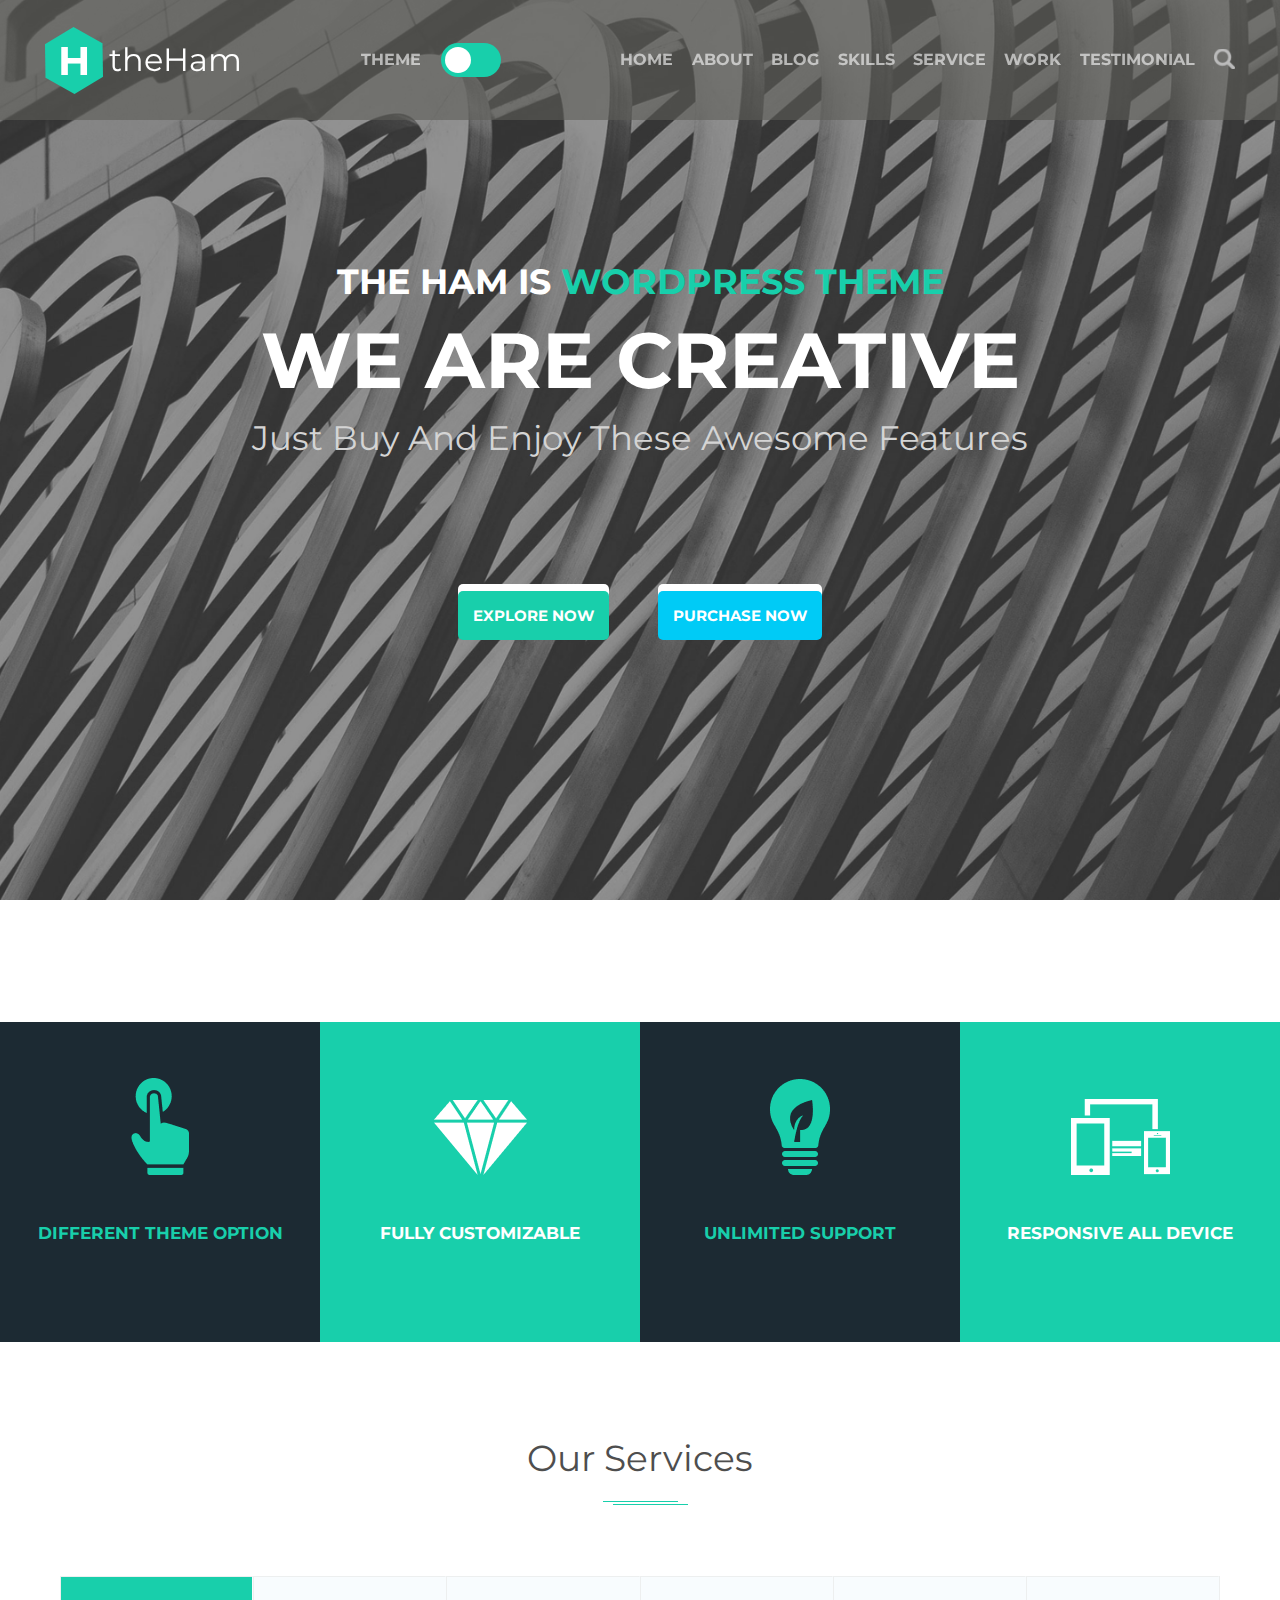
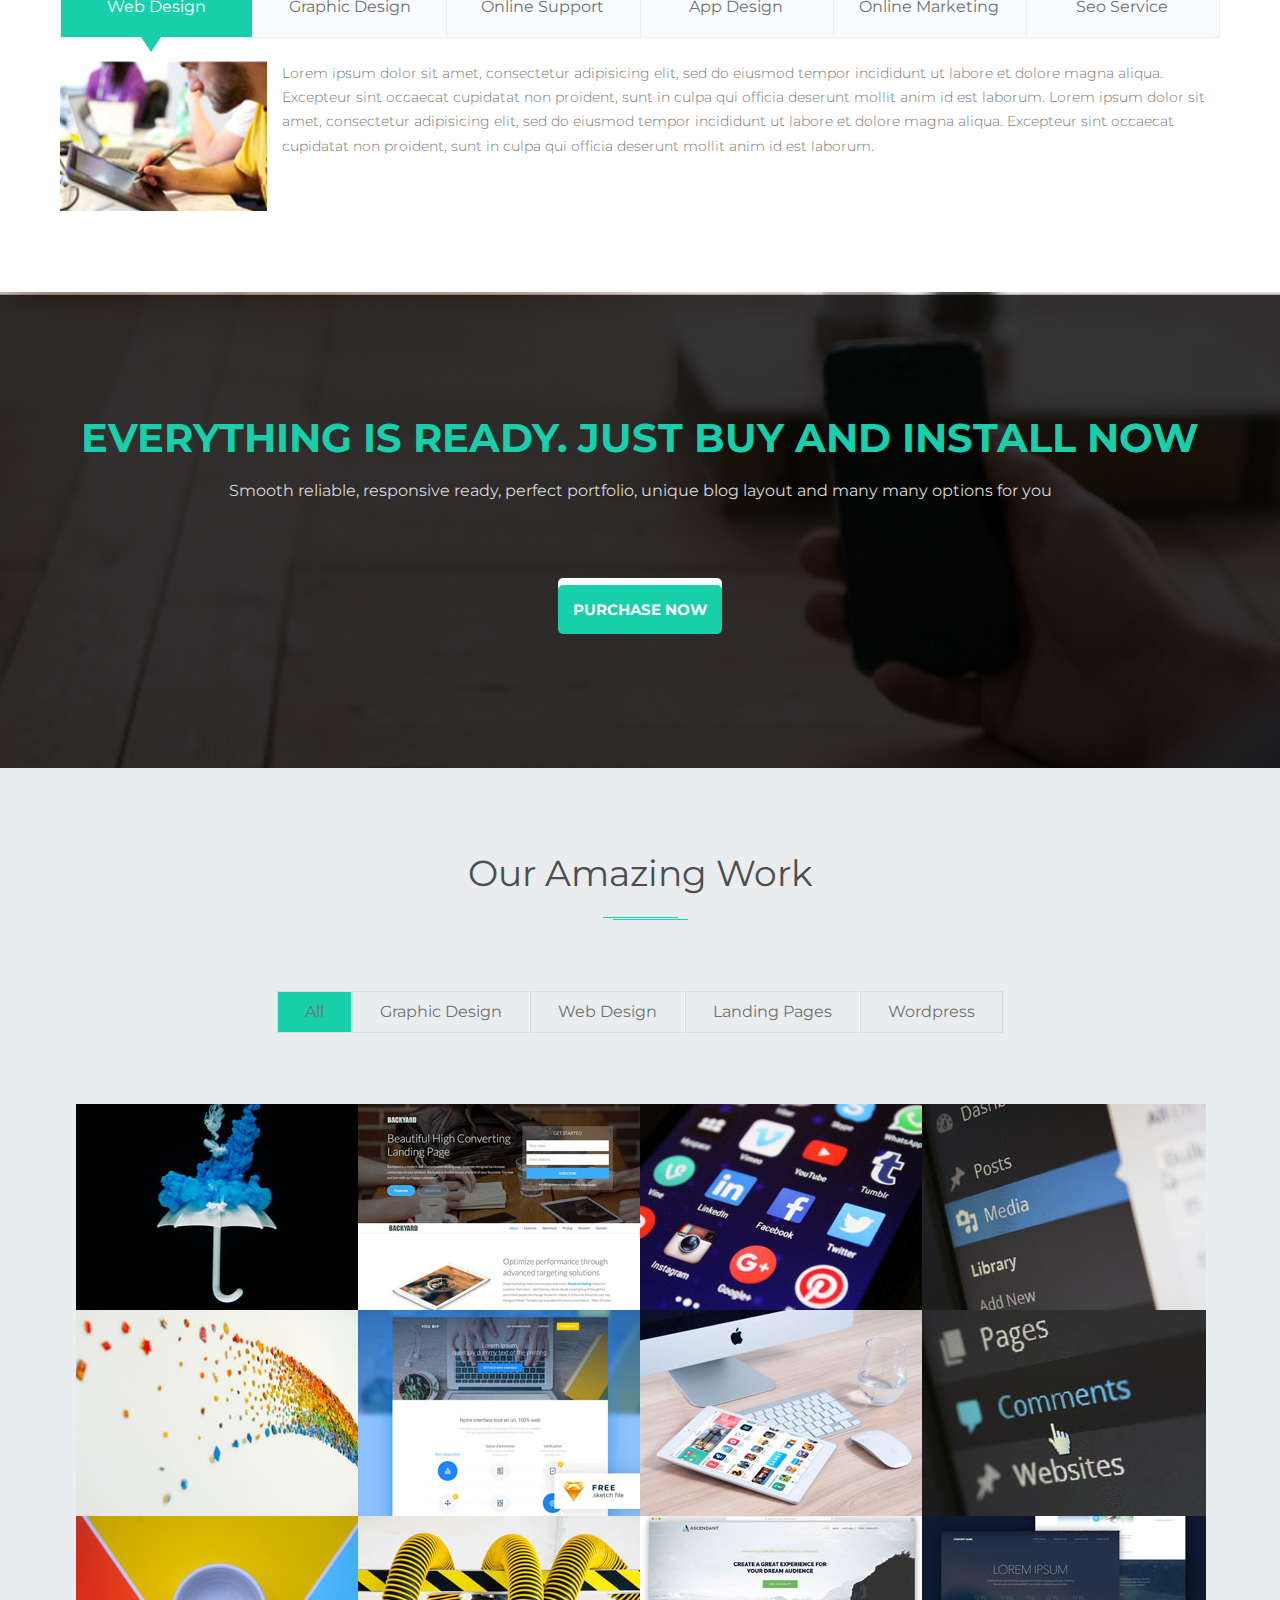
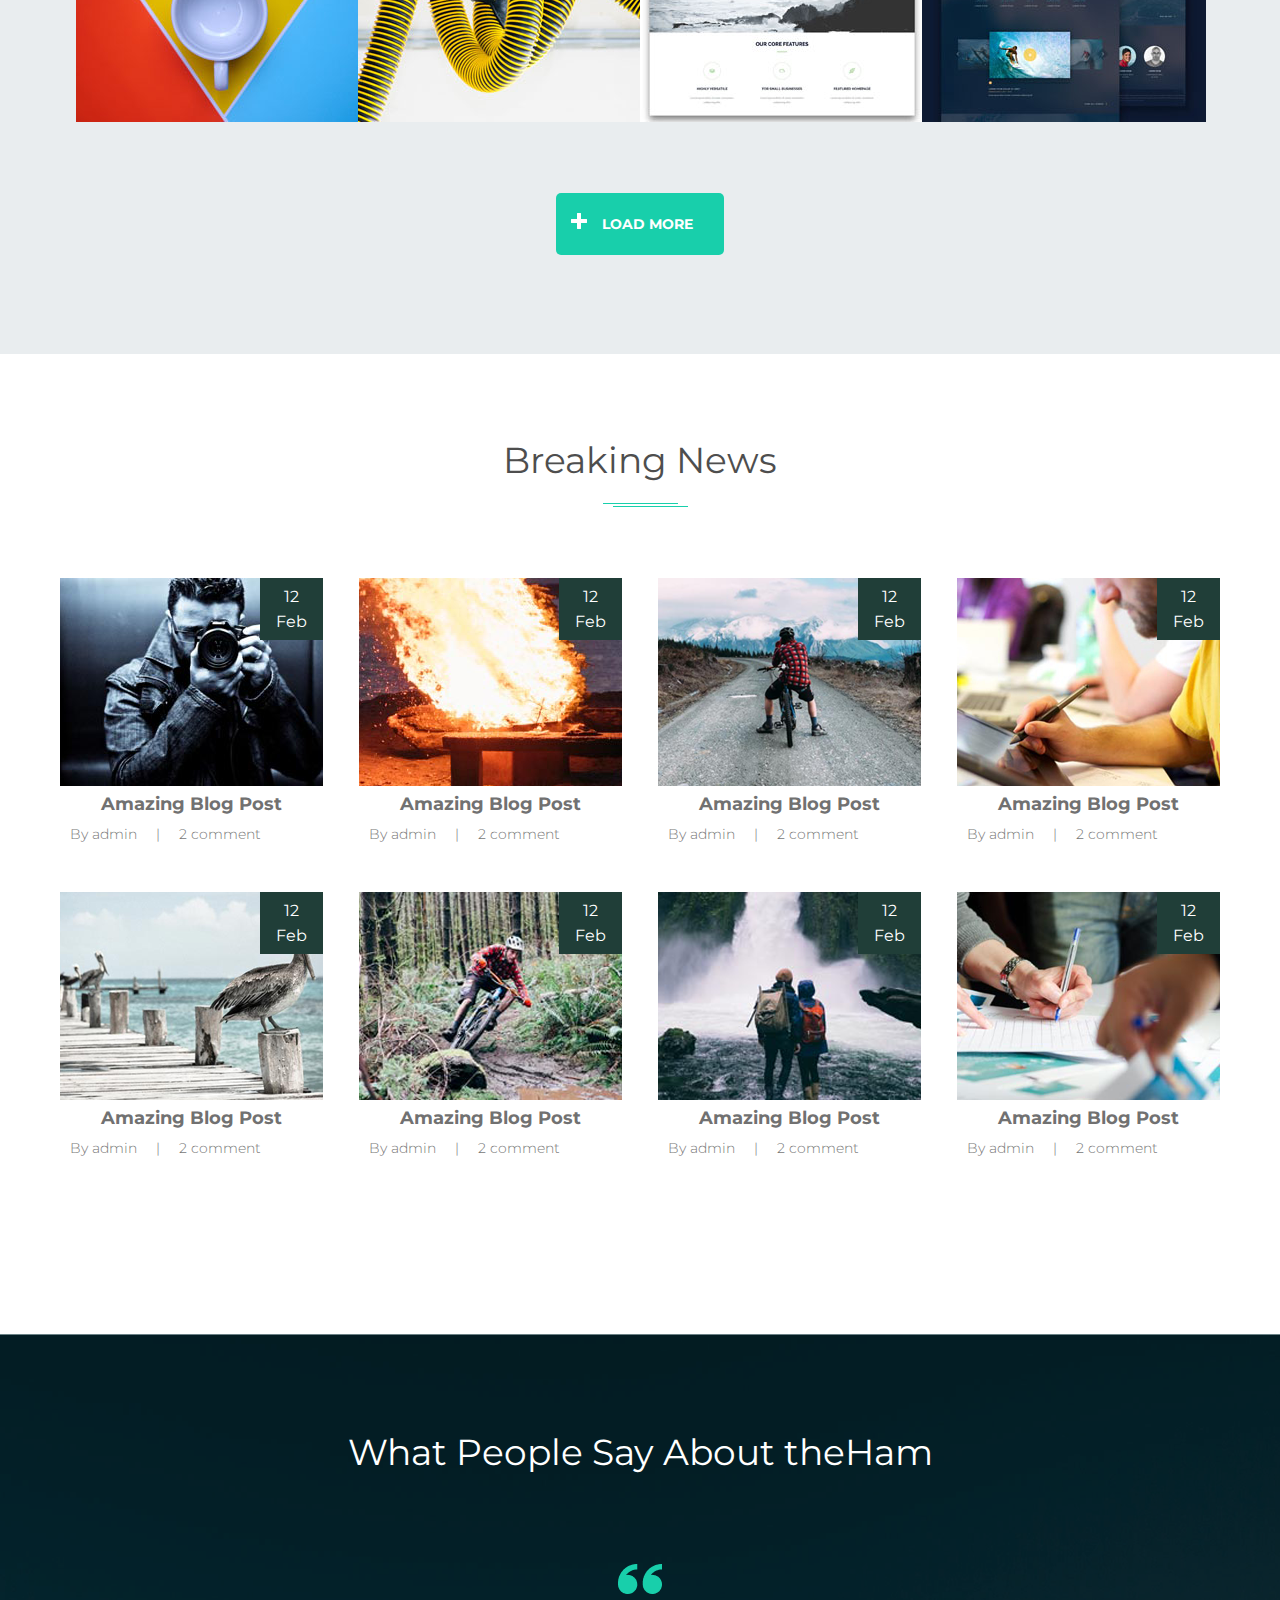
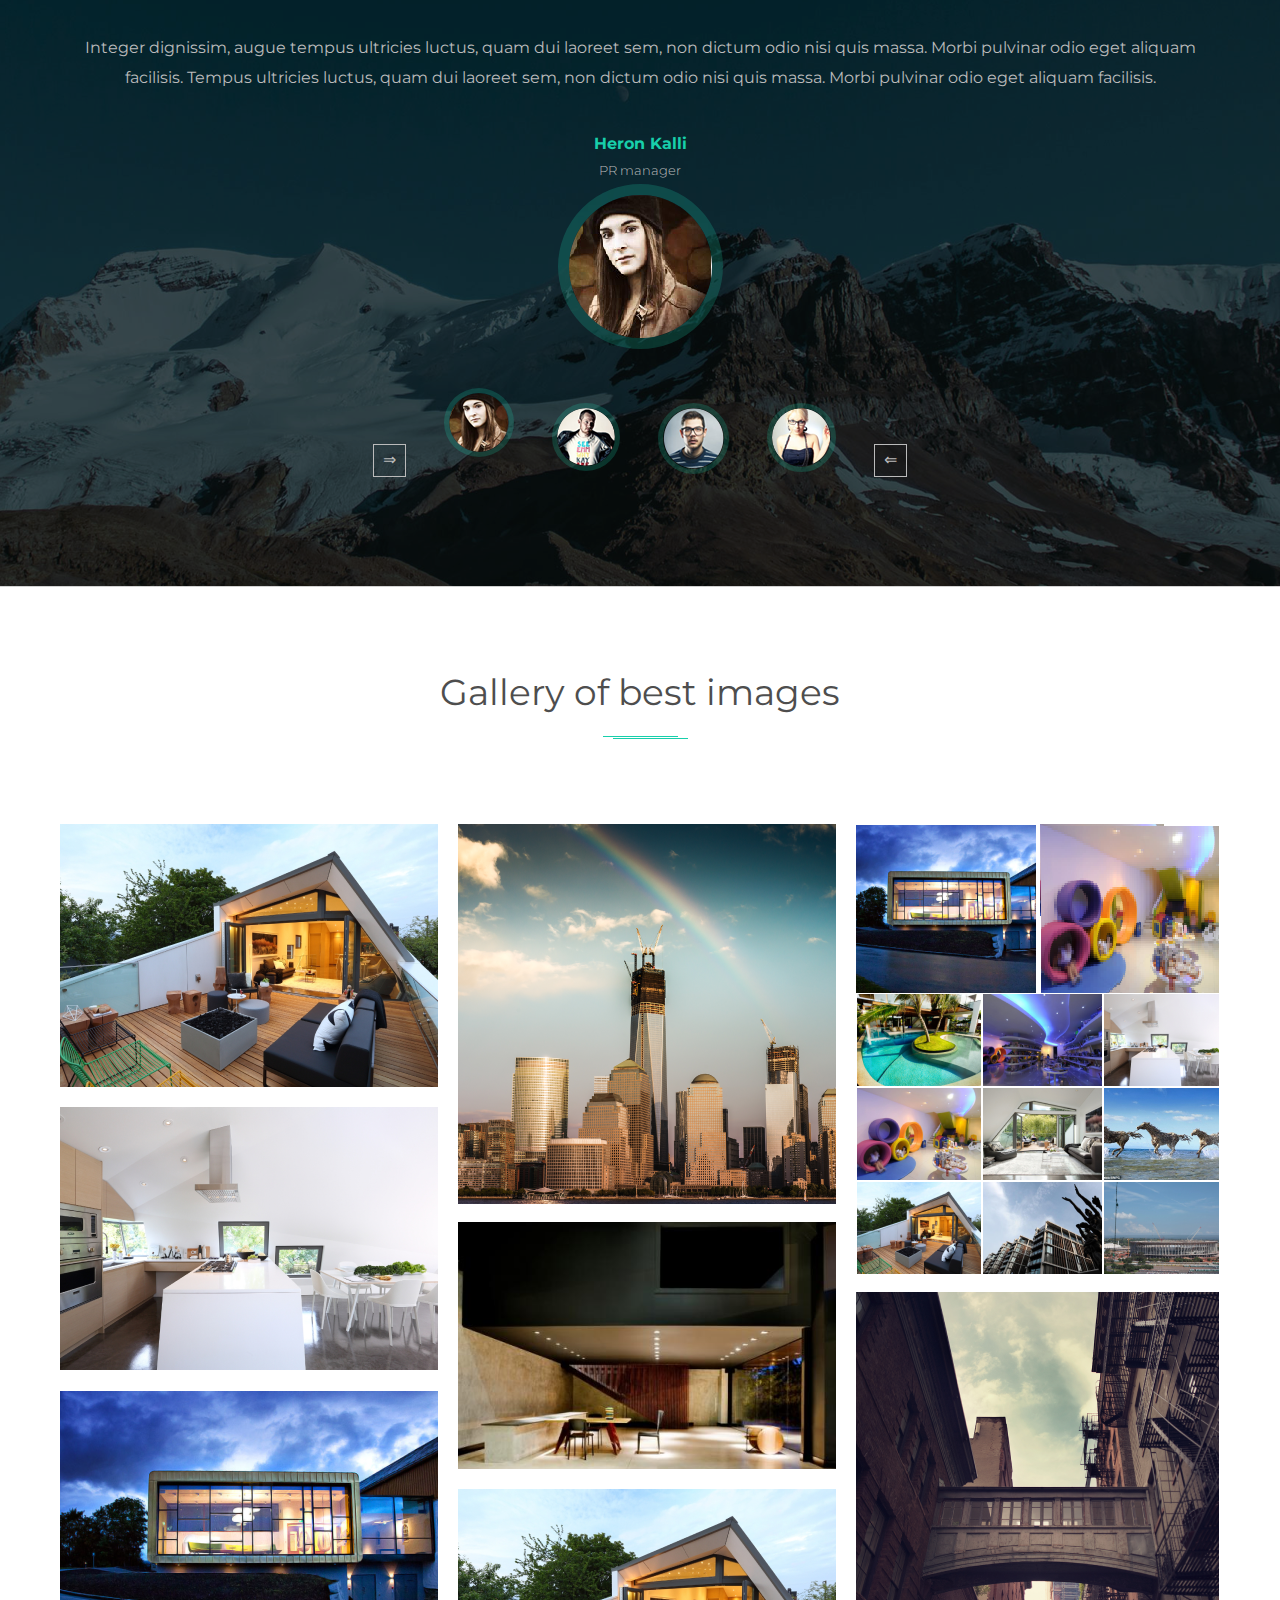
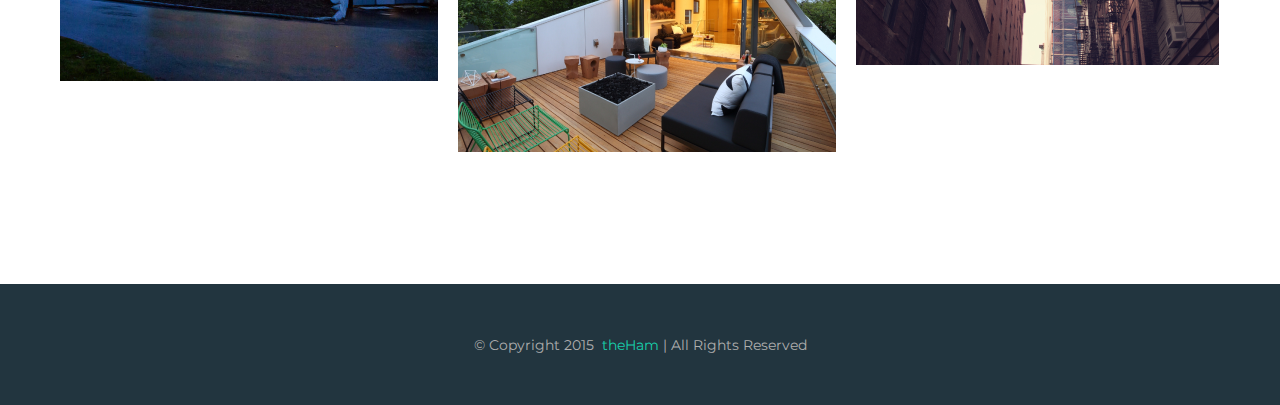
<file: index.html>
<!DOCTYPE html>
<html lang="en">
  <head>
    <meta charset="UTF-8" />
    <meta http-equiv="X-UA-Compatible" content="IE=edge" />
    <meta name="viewport" content="width=device-width, initial-scale=1.0" />
    <link rel="preconnect" href="https://fonts.googleapis.com" />
    <link rel="preconnect" href="https://fonts.gstatic.com" crossorigin />
    <link
      href="https://fonts.googleapis.com/css2?family=Montserrat:wght@300;400;700&display=swap"
      rel="stylesheet"/>
    <link rel="stylesheet" href="./css/reset.css" />
    <!-- <link rel="stylesheet" href="./css/style.css"> -->
    <link rel="stylesheet"  title="theme" href="./css/style-light.css"/>
    <title>step project</title>
  </head>
  <body>
    <div class="wraper">
      <header class="header">
        <nav class="navbar">
          <div class="navbar__main-logo">
            <img src="./image/theHam.svg" alt="theHam" />
            <a href="#" class="navbar__main-logo__element">H</a>
            <a href="#" class="navbar__main-logo__text-content">the<span>Ham</span></a>
          </div>
          <div class="switch-wrapp">
              <p class="name-theme">Theme</p>
              <label class ="switch">
              <input type="checkbox" id="input" data-input="1">
              <span class="slider"></span>
            </div>
          </label>
          <div class="navbar__points">
            <ul class="navbar__list">
              <li><a class="navbar__list__link" href="#">home</a></li>
              <li><a class="navbar__list__link" href="#">About</a></li>
              <li><a class="navbar__list__link" href="#">Blog</a></li>
              <li><a class="navbar__list__link" href="#">Skills</a></li>
              <li><a class="navbar__list__link" href="#">Service</a></li>
              <li><a class="navbar__list__link" href="#">Work</a></li>
              <li><a class="navbar__list__link"  href="#">Testimonial</a></li>
              <li>
                <svg
                  width="22"
                  height="20"
                  viewBox="0 0 22 20"
                  fill="0"
                  xmlns="http://www.w3.org/2000/svg"
                  xmlns:xlink="http://www.w3.org/1999/xlink"
                >
                  <rect
                    x="0.909058"
                    width="21.0909"
                    height="20"
                    fill="url(#pattern0)"
                  />
                  <defs>
                    <pattern
                      id="pattern0"
                      patternContentUnits="objectBoundingBox"
                      width="1"
                      height="1"
                    >
                      <use
                        xlink:href="#image0_2143_402"
                        transform="translate(0 -0.0272727) scale(0.0454545 0.0479339)"
                      />
                    </pattern>
                    <image
                      id="image0_2143_402"
                      width="22"
                      height="22"
                      xlink:href="[data-uri]"
                    />
                  </defs>
                </svg>
              </li>
            </ul>
            <div class="navbar__points__menu-burger">
                    <input id="menu__toggle" type="checkbox" />
                    <label class="menu__btn__lable" for="menu__toggle">
                          <span></span>
                    </label>
            <ul class="burger__menu">
              <li><a class="burger__menu__link" href="#">Home</a></li>
              <li><a class="burger__menu__link" href="#">About</a></li>
              <li><a class="burger__menu__link" href="#">Blog</a></li>
              <li><a class="burger__menu__link" href="#">Skills</a></li>
              <li><a class="burger__menu__link" href="#">Service</a></li>
              <li><a class="burger__menu__link" href="#">Work</a></li>
              <li><a class="burger__menu__link"  href="#">Testimonial</a></li>
            </ul>
          </div>
        </nav>
        <div class="header__description">
          <p class="header__description__text">The Ham is <span class="header__description__text-color" >Wordpress theme</span></p>
          <h1 class="header__description__title" >we are creative</h1>
          <p class="header__description__slogan">Just Buy And Enjoy These Awesome Features</p>
          <div class="header__description__btn">
            <div class="btn-action">
              <a class="btn-action__link green" href="#">EXPLORE NOW</a>
            </div>
            <div class="btn-action">
              <a  class="btn-action__link blue" href="#">PURCHASE NOW</a>
            </div>
          </div>
        </div>
      </header>
  <main>
    <div class="main__topic-blocks">
          <div class="main__topic-blocks__wrapper">
            <img class="main__topic-blocks__wrappe__img"  src="./image/icon/Theme .png"alt="Different theme option" />
            <p class="main__topic-blocks__wrapper__description">Different theme option</p>
          </div>
          <div class="main__topic-blocks__wrapper">
            <img class="main__topic-blocks__img" src="./image/icon/customizable.png" alt="fully customizable" />
            <p class="main__topic-blocks__wrapper__description">fully customizable</p>
          </div>
          <div class="main__topic-blocks__wrapper">
            <img class="main__topic-blocks__img" src="./image/icon/unlimited.png" alt="unlimited support" />
            <p class="main__topic-blocks__wrapper__description">unlimited support</p>
          </div>
          <div class="main__topic-blocks__wrapper">
            <img class="tmain__opic-blocks__img"  src="./image/icon/alldivece.png" alt="responsive all device" />
            <p class="main__topic-blocks__wrapper__description">responsive all device</p>
          </div>
    </div>
    <section class="main__our-services">
          <h3 class="title-style">Our Services</h3>
          <div class="main__our-services__container">
            <ul class="main__our-services__list">
              <li class="main__our-services__list__link click-on-btn--color" data-name="web">
                Web Design
              </li>
              <li class="main__our-services__list__link" data-name="graphic">
                Graphic Design
              </li>
              <li class="main__our-services__list__link" data-name="support">
                Online Support
              </li>
              <li class="main__our-services__list__link" data-name="app-design">
                App Design
              </li>
              <li class="main__our-services__list__link" data-name="marketing">
                Online Marketing
              </li>
              <li class="main__our-services__list__link" data-name="service">
                Seo Service
              </li>
            </ul>
          </div>
          <div class="main__our-services__information">
            <div class="main__our-services__information__description click-on-btn" show-info="web">
              <img class="main__our-services__information__description__img"/ src="./image/Our services/WebDesign.png" alt="Web Design" />
              <p class="main__our-services__information__description__text" >
              Lorem ipsum dolor sit amet, consectetur adipisicing elit, sed do
              eiusmod tempor incididunt ut labore et dolore magna aliqua.
              Excepteur sint occaecat cupidatat non proident, sunt in culpa qui
              officia deserunt mollit anim id est laborum. Lorem ipsum dolor sit
              amet, consectetur adipisicing elit, sed do eiusmod tempor
              incididunt ut labore et dolore magna aliqua. Excepteur sint
              occaecat cupidatat non proident, sunt in culpa qui officia
              deserunt mollit anim id est laborum. 
            </p>
            </div>
            <div class="main__our-services__information__description" show-info ="graphic">
            <img class="main__our-services__information__description__img" src="./image/Our services/graphic-design.jpg" alt="Graphic Design" />
            <p class="main__our-services__information__description__text" >
              Lorem ipsum dolor sit amet consectetur adipisicing elit. Corporis explicabo quis dignissimos. Libero asperiores voluptatem esse ipsam illum quas commodi est, excepturi ducimus. Est eaque nemo dignissimos sed nesciunt deleniti molestias, quidem excepturi officia illum quos commodi iusto obcaecati voluptate corporis. Velit quibusdam illum aperiam, architecto hic molestiae, impedit aspernatur perferendis iusto unde est, vel cum. Aut asperiores vel unde laudantium! Incidunt vitae animi quisquam suscipit cum doloribus! Vel explicabo provident atque ipsam veniam, dignissimos voluptatibus facere perferendis quo sint repellat consequatur voluptates, natus, non accusantium a praesentium nam ipsa quisquam alias nulla dicta! Nihil accusantium architecto possimus voluptate adipisci.
            </p>
            </div>
          <div class="main__our-services__information__description" show-info ="support">
            <img class="main__our-services__information__description__img" src="./image/Our services/support.png" alt="Support" />
            <p class="main__our-services__information__description__text">
              Lorem ipsum dolor sit amet consectetur adipisicing elit. Nobis quae quod sequi voluptatibus quam voluptatum sunt itaque praesentium, inventore ipsa a omnis saepe nisi tenetur sit. Consequatur culpa incidunt dolorem modi nobis tempore adipisci dolorum eum ipsa aperiam perferendis nam nisi et vel saepe, asperiores consectetur sunt quos architecto voluptatibus sint fuga blanditiis, pariatur odio! Tempore aperiam accusamus, facere, corporis sapiente aliquid repudiandae non labore iure est, possimus omnis? Voluptate quas sint enim. Qui pariatur dolore aspernatur eum earum delectus illo ab veniam. Non doloribus ipsam sapiente ratione numquam, officia dolor magnam in saepe dolorem doloremque voluptatibus sint distinctio, iure fugit nam incidunt suscipit alias quisquam eaque. Omnis, nesciunt. 
            </p>
          </div>
          <div class="main__our-services__information__description" show-info ="app-design">
            <img class="main__our-services__information__description__img" src="./image/Our services/app-design.jpg" alt="App Design" />
            <p class="main__our-services__information__description__text">
              Lorem ipsum dolor sit, amet consectetur adipisicing elit. Quo vel, tempora dignissimos sequi dolores voluptatibus in ex dicta ab assumenda autem harum voluptate aut reprehenderit vitae, sint maiores suscipit, reiciendis quae tempore! Aspernatur vel amet pariatur corrupti quos a, sapiente neque, ea, earum aut quo? Voluptatem maiores est veritatis aut in ut aliquid amet eum quos repellendus? Unde, laboriosam. Deleniti voluptates officia sed atque repudiandae totam eaque quae praesentium aliquam inventore saepe, obcaecati distinctio cum et, aliquid sequi incidunt molestias tempora natus non ullam! Eius illum maiores, facere nesciunt voluptatum illo sapiente laudantium provident optio accusamus sint aperiam tempore distinctio!
            </p>
          </div>
          <div class="main__our-services__information__description" show-info ="marketing">
            <img class="main__our-services__information__description__img" src="./image/Our services/marketing.jpg" alt="Marketing" />
            <p class="main__our-services__information__description__text">
              Lorem ipsum dolor sit amet consectetur adipisicing elit. Ex nostrum delectus est soluta cumque ratione qui repellat! Perferendis accusamus deleniti unde, impedit autem sint totam tenetur beatae temporibus optio amet vitae quia rerum laborum facilis ullam deserunt nemo, ipsum numquam! Perferendis natus quod totam assumenda aliquam. Quasi libero, delectus facere reprehenderit hic harum illo, nobis, officia corrupti aliquam neque ea obcaecati error rem tenetur debitis quas. Asperiores autem, fugit corporis esse, eveniet exercitationem maxime dicta veniam non placeat ratione perferendis aut pariatur excepturi quisquam accusamus!
            </p>
          </div>
          <div class="main__our-services__information__description" show-info ="service">
            <img class="main__our-services__information__description__img" src="./image/Our services/service.jpg" alt="Service" />
            <p class="main__our-services__information__description__text">
               Possimus ipsa aperiam quam iste, illum aliquam alias maxime sapiente officia, dignissimos facere accusantium culpa nesciunt consequatur at autem! Laborum est distinctio adipisci qui dolore quibusdam molestiae dolor perferendis, sit laudantium voluptatibus doloremque voluptas voluptate earum fuga saepe alias expedita voluptatem officia sint quae rem commodi corrupti! Eaque, quo, ullam molestias quae architecto, magni dolorem id a sed iure ipsum maxime provident! Minima perspiciatis harum recusandae porro officiis deleniti expedita accusantium rerum saepe, praesentium odio exercitationem dolorum nihil incidunt id error suscipit doloribus consequatur quos corrupti provident dicta nulla! Unde dolore ullam dolores ratione repellendus corrupti perferendis, autem at, praesentium, molestiae sed harum placeat magni officiis eaque vitae impedit aspernatur voluptates nam! 
            </p>
          </div>
        </div>
    </section>
    <section class="main__just-buy">
          <h3 class="main__just-buy__title">Everything is ready. just buy and install now</h3>
          <p class="main__just-buy__descriptions">
            Smooth reliable, responsive ready, perfect portfolio, unique blog
            layout and many many options for you
          </p>
          <div class="btn-action">
            <a class="btn-action__link green" href="#">PURCHASE NOW</a>
          </div>
    </section>
    <section class="main__our-work">
          <h3 class="title-style">Our Amazing Work</h3>
          <div class="main__our-work__btn">
            <ul class="main__our-work__btn__list">
              <li class="main__our-work__btn__list__link btn-photo-color" data-item ="all">All</li>
              <li class="main__our-work__btn__list__link" data-item ="graphic-design">Graphic Design</li>
              <li class="main__our-work__btn__list__link" data-item ="web-design">Web Design</li>
              <li class="main__our-work__btn__list__link" data-item ="landing-page">Landing Pages</li>
              <li class="main__our-work__btn__list__link" data-item ="wordpress">Wordpress</li>
            </ul>
          </div>
    <ul class="main__our-work__posters-block" >
    </ul>
  <div class="load-more__btn load-img" all-photo="all" >
    <a class="load-more__btn__link" href="#">Load More</a>
  </div>
    </section>
    <article class="main__breaking-news">
          <h3 class="title-style">Breaking News</h3>
          <div class="main__breaking-news__container">
            <div class="main__breaking-news__container__post">
              <a  href="#"><img
                class="main__breaking-news__container__post__img"
                src="./image/Breaking news/man-with-camera.png"
                alt="Man with camera"
              /></a>
              <div class="main__breaking-news__container__post__description">
                <p class="main__breaking-news__container__post__description__data">12<br />Feb</p>
              </div>
              <h4 class="main__breaking-news__container__post__description__title">Amazing Blog Post</h4>
              <div class="main__breaking-news__container__post__description__comments">
                <span>By admin</span>
                <span>|</span>
                <span> 2 comment</span>
              </div>
            </div>
            <div class="main__breaking-news__container__post">
              <a href="#"><img
                class="main__breaking-news__container__post__img"
                src="./image/Breaking news/fire.png" alt="Fire" /></a>
              <div class="main__breaking-news__container__post__description">
                <p class="main__breaking-news__container__post__description__data">12<br />Feb</p>
              </div>
              <h4 class="main__breaking-news__container__post__description__title">Amazing Blog Post</h4>
              <div class="main__breaking-news__container__post__description__comments">
                <span>By admin</span>
                <span>|</span>
                <span> 2 comment</span>
              </div>
            </div>
            <div class="main__breaking-news__container__post">
              <a  href="#"><img
                class="main__breaking-news__container__post__img"
                src="./image/Breaking news/man-with-bicycle.png"
                alt="Man with bicycle"
              /></a>
              <div class="main__breaking-news__container__post__description">
                <p class="main__breaking-news__container__post__description__data">12<br />Feb</p>
              </div>
              <h4 class="main__breaking-news__container__post__description__title">Amazing Blog Post</h4>
              <div class="main__breaking-news__container__post__description__comments">
                <span>By admin</span>
                <span>|</span>
                <span> 2 comment</span>
              </div>
            </div>
            <div class="main__breaking-news__container__post">
              <a href="#"><img 
                class="main__breaking-news__container__post__img"
                src="./image/Breaking news/paint.png" alt="Paint" /></a>
              <div class="main__breaking-news__container__post__description">
                <p class="main__breaking-news__container__post__description__data">12<br />Feb</p>
              </div>
              <h4 class="main__breaking-news__container__post__description__title">Amazing Blog Post</h4>
              <div class="main__breaking-news__container__post__description__comments">
                <span>By admin</span>
                <span>|</span>
                <span> 2 comment</span>
              </div>
            </div>
            <div class="main__breaking-news__container__post">
              <a href="#"><img 
                class="main__breaking-news__container__post__img"
                src="./image/Breaking news/bird.png" alt="Bird" /></a>
              <div class="main__breaking-news__container__post__description">
                <p class="main__breaking-news__container__post__description__data">12<br />Feb</p>
              </div>
              <h4 class="main__breaking-news__container__post__description__title">Amazing Blog Post</h4>
              <div class="main__breaking-news__container__post__description__comments">
                <span>By admin</span>
                <span>|</span>
                <span> 2 comment</span>
              </div>
            </div>
            <div class="main__breaking-news__container__post">
              <a href="#"><img
                class="main__breaking-news__container__post__img"
                src="./image/Breaking news/extreme-bike.png"
                alt="Extreme bike"
              /></a>
              <div class="main__breaking-news__container__post__description">
                <p class="main__breaking-news__container__post__description__data">12<br />Feb</p>
              </div>
              <h4 class="main__breaking-news__container__post__description__title">Amazing Blog Post</h4>
              <div class="main__breaking-news__container__post__description__comments">
                <span>By admin</span>
                <span>|</span>
                <span> 2 comment</span>
              </div>
            </div>
            <div class="main__breaking-news__container__post">
              <a href="#"><img
                class="main__breaking-news__container__post__img"
                src="./image/Breaking news/people-and-waterfall.png"
                alt="People and waterfall"
              /></a>
              <div class="main__breaking-news__container__post__description">
                <p class="main__breaking-news__container__post__description__data">12<br/>Feb</p>
              </div>
              <h4 class="main__breaking-news__container__post__description__title">Amazing Blog Post</h4>
              <div class="main__breaking-news__container__post__description__comments">
                <span>By admin</span>
                <span>|</span>
                <span> 2 comment</span>
              </div>
            </div>
            <div class="main__breaking-news__container__post">
              <a href="#"><img 
                class="main__breaking-news__container__post__img"
                src="./image/Breaking news/business.png" alt="Business" /></a>
              <div class="main__breaking-news__container__post__description">
                <p class="main__breaking-news__container__post__description__data">12<br/>Feb</p>
              </div>
              <h4 class="main__breaking-news__container__post__description__title">Amazing Blog Post</h4>
              <div class="main__breaking-news__container__post__description__comments">
                <span>By admin</span>
                <span>|</span>
                <span> 2 comment</span>
              </div>
            </div>
          </div>
    </article>
    <section class="main__say-about-us">
          <h3 class="main__say-about-us__title">What People Say About theHam</h3>
          <img class="main__say-about-us__img" src="./image/Coma-about-us.png" alt="Coma" />
          <p class="main__say-about-us__description">
            Integer dignissim, augue tempus ultricies luctus, quam dui laoreet
            sem, non dictum odio nisi quis massa. Morbi pulvinar odio eget
            aliquam facilisis. Tempus ultricies luctus, quam dui laoreet sem,
            non dictum odio nisi quis massa. Morbi pulvinar odio eget aliquam
            facilisis.
          </p>
        <div class="main__say-about-us__info-workers">
          <div class="workers heron block-workers" data-index="0">
            <h5 class="main__say-about-us__info-workers__title" >Heron Kalli</h5>
            <span class="main__say-about-us__info-workers__description" >PR manager</span>
            <div >
              <img class="main__say-about-us__info-workers__photo-icons" src="./image/employees/HeronKalli-big.png" alt="Heron Kalli" />
            </div>
          </div>

          <div class="workers ben" data-index="1">
            <h5 class="main__say-about-us__info-workers__title" >Ben Stall</h5>
            <span class="main__say-about-us__info-workers__description" >Project manager</span>
            <div >
              <img class="main__say-about-us__info-workers__photo-icons" src="./image/employees/BenStall-big.png" alt="Ben Stall" />
            </div>
          </div>

          <div class="workers hasan"  data-index="2">
            <h5 class="main__say-about-us__info-workers__title" >Hasan Al</h5>
            <span class="main__say-about-us__info-workers__description" >UX Designer</span>
            <div >
              <img class="main__say-about-us__info-workers__photo-icons" src="./image/employees/Hasan-Ali.png" alt="Hasan Ali" />
            </div>
          </div>

          <div class="workers rebeca"  data-index="3">
            <h5 class="main__say-about-us__info-workers__title" >Rebeca Derth</h5>
            <span class="main__say-about-us__info-workers__description" >Office manager</span>
            <div >
              <img class="main__say-about-us__info-workers__photo-icons" src="./image/employees/RebecaDerth-big.png" alt="Rebeca Derth" />
            </div>
          </div>
        </div>
          <div class="main__say-about-us__slider-links">
            <div class="main__say-about-us__slider-links__left-arrow">&#8658</div>
            <div class="main__say-about-us__slider-links__links-employees">
              <div class="main__say-about-us__slider-links__links-employees__link block">
                <img  class="main__say-about-us__slider-links__links-employees__link__icon"src="./image/employees/HeronKalli.png" alt="Heron Kalli" />
             </div>
              <div class="main__say-about-us__slider-links__links-employees__link">
                <img class="main__say-about-us__slider-links__links-employees__link__icon" src="./image/employees/BenStall.png" alt="Ben Stall" />
              </div>
              <div class="main__say-about-us__slider-links__links-employees__link">
                <img  class="main__say-about-us__slider-links__links-employees__link__icon"src="./image/employees/Hasan.png" alt="Hasan Ali" />
              </div>
              <div class="main__say-about-us__slider-links__links-employees__link">
                <img class="main__say-about-us__slider-links__links-employees__link__icon" src="./image/employees/RebecaDerth.png" alt="Rebeca Derth" />
              </div>
            </div>
          <div class="main__say-about-us__slider-links__right-arrow">&#8656</div>
        </div>
  
    </section>
    <section class="main__best-image">
          <h3 class="title-style">Gallery of best images</h3>
          <div class="main__best-image_gallery-images">
            <div class="main__best-image_gallery-images__terrace">
                <img class="main__best-image__element" src="./image/Galary of images/terrace.png" alt="Terrace">
            </div>
            <div class="main__best-image_gallery-images__dubai">
                <img  class="main__best-image__element" src="./image/Galary of images/Dubai.png" alt="Dubai">
            </div>
            <div class="main__best-image_gallery-images__kalash">
                <div class="main__best-image_gallery-images__top-kalash">
                    <img class="main__best-image__element-duo" src="./image/Galary of images/small-house.png" alt="House">
                    <img class="main__best-image__element-duo"src="./image/Galary of images/Kids-room.png" alt="Kids room">
                </div>
                <div class="main__best-image_gallery-images__bottom-kalash">
                    <img class="main__best-image_gallery-images__bottom-kalash__icon" src="./image/Galary of images/Pools-small.png" alt="Pools">
                    <img class="main__best-image_gallery-images__bottom-kalash__icon" src="./image/Galary of images/Kids-Store-small.png" alt="Kids Store">
                    <img class="main__best-image_gallery-images__bottom-kalash__icon" src="./image/Galary of images/small-kitchen.png" alt="Kitchen">
                    <img class="main__best-image_gallery-images__bottom-kalash__icon" src="./image/Galary of images/Kids-small.png" alt="Kids">
                    <img class="main__best-image_gallery-images__bottom-kalash__icon" src="./image/Galary of images/small-room.png" alt="Room">
                    <img class="main__best-image_gallery-images__bottom-kalash__icon" src="./image/Galary of images/horses-small.png" alt="Horses">
                    <img class="main__best-image_gallery-images__bottom-kalash__icon" src="./image/Galary of images/small-terrace.png" alt="Terrace">
                    <img class="main__best-image_gallery-images__bottom-kalash__icon" src="./image/Galary of images/small-bilding.png" alt="Bilding">
                    <img class="main__best-image_gallery-images__bottom-kalash__icon" src="./image/Galary of images/staduims-small.png" alt="Staduims">
                </div>
            </div>
            <div class="main__best-image_gallery-images__kitchen">
                <img class="main__best-image__element"src="./image/Galary of images/Kitchen.png" alt="Kitchen">
            </div>
            <div class="main__best-image_gallery-images__room">
                <img class="main__best-image__element"src="./image/Galary of images/Room.png" alt="Room">
            </div>
            <div class="main__best-image_gallery-images__bridge ">
                <img class="main__best-image__element grid1000"src="./image/Galary of images/Bridge.png" alt="Bridge">
            </div>
            <div class="main__best-image_gallery-images__house">
                <img class="main__best-image__element"src="./image/Galary of images/House.png" alt="House">
            </div>
            <div class="main__best-image_gallery-images__terraces">
                <img class="main__best-image__element"src="./image/Galary of images/terrace.png" alt="Terrace">
            </div>
          </div>
         

    </section>
  </main>
      <footer class="footer">
        <p class="footer__decription">© Copyright 2015 &#160
          <span class="footer__decription__decorate">theHam</span>&#160| All Rights Reserved</p>
      </footer>
    </div>
    <script src="./script/script.js" defer></script>
  </body>
</html>
</file>
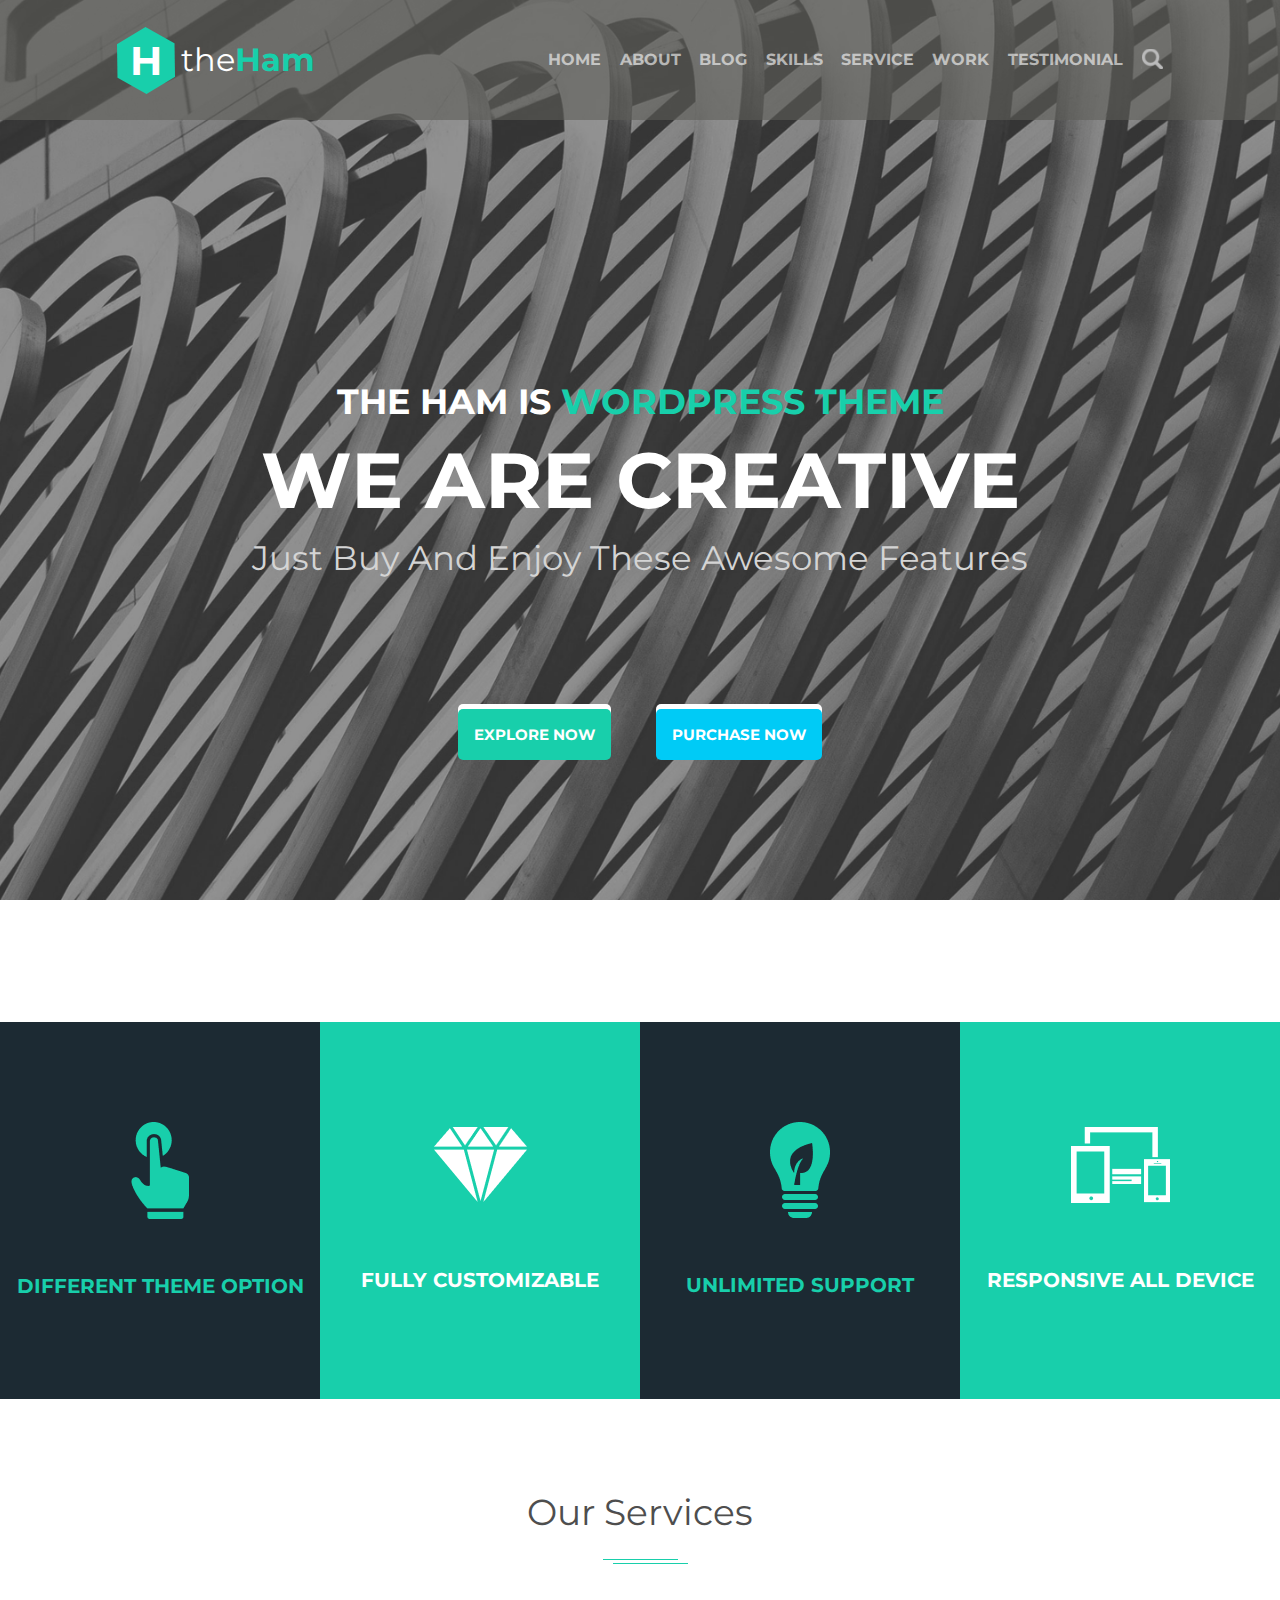
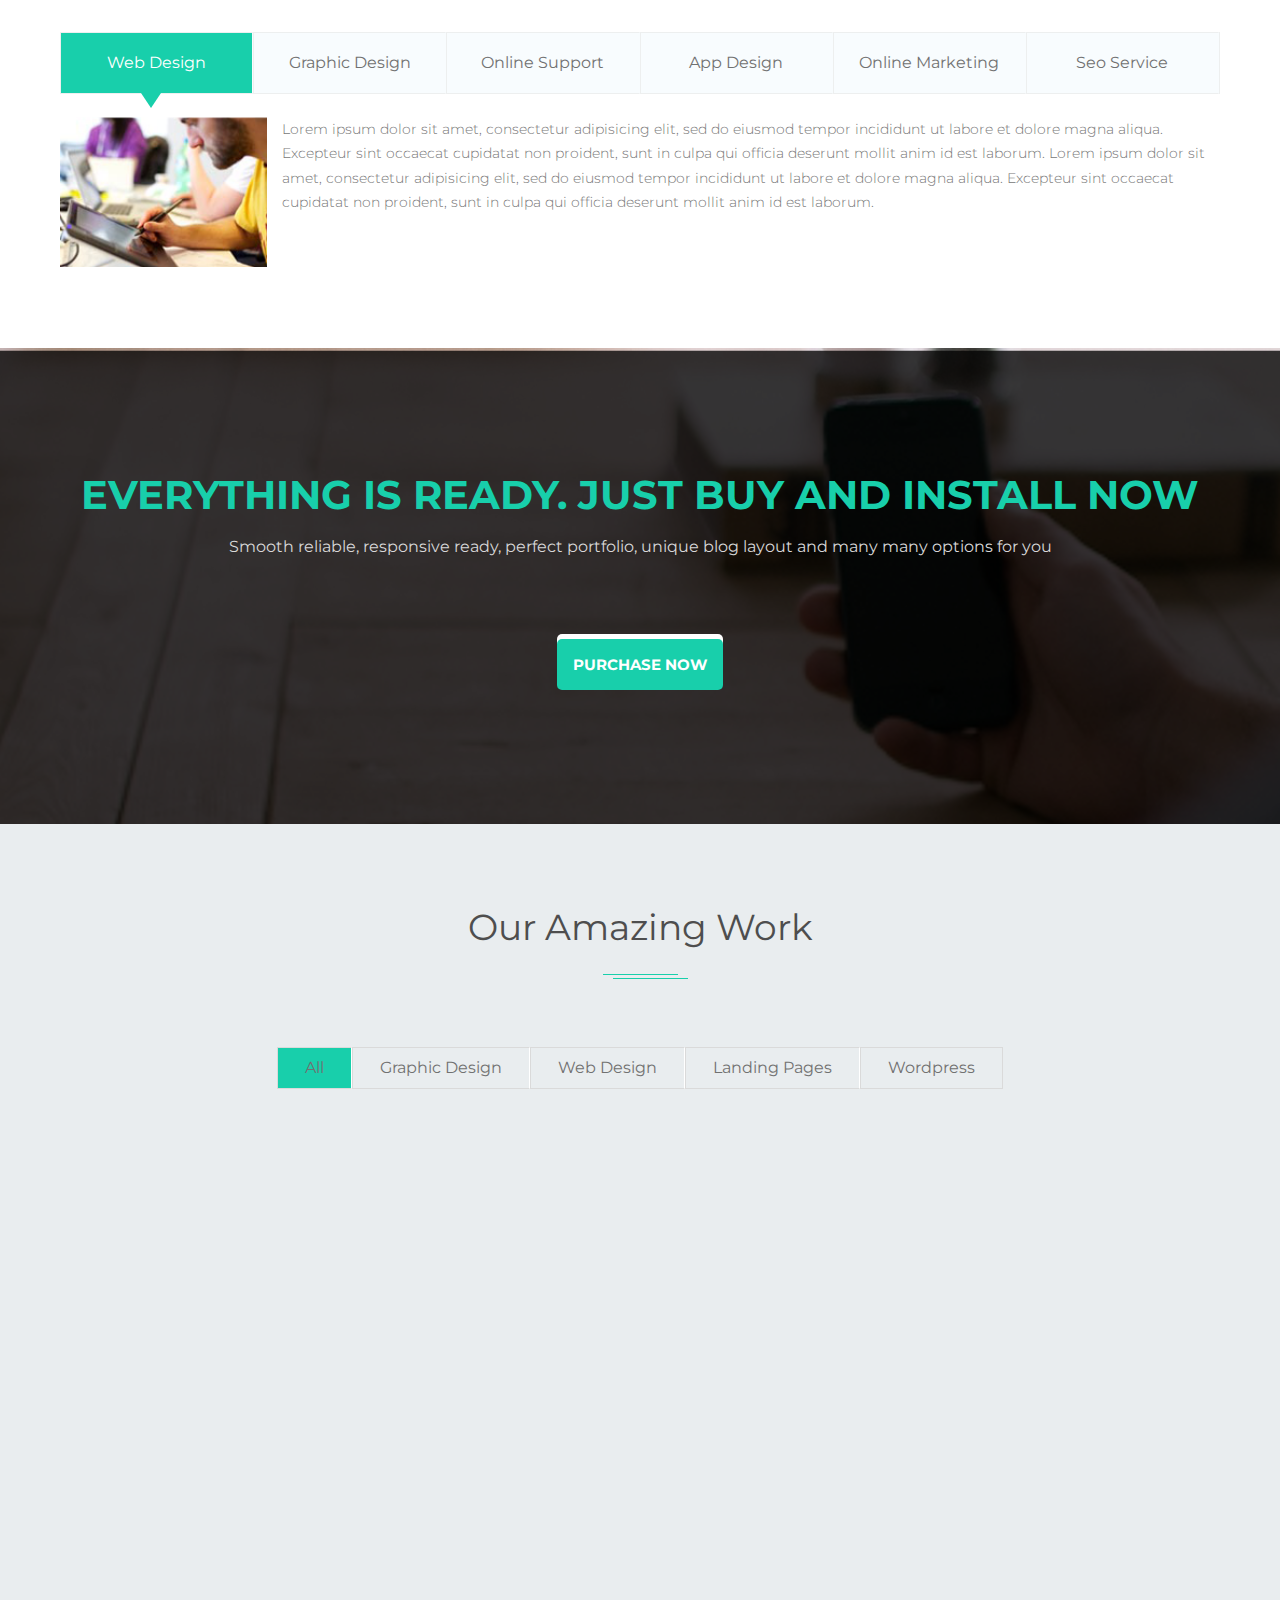
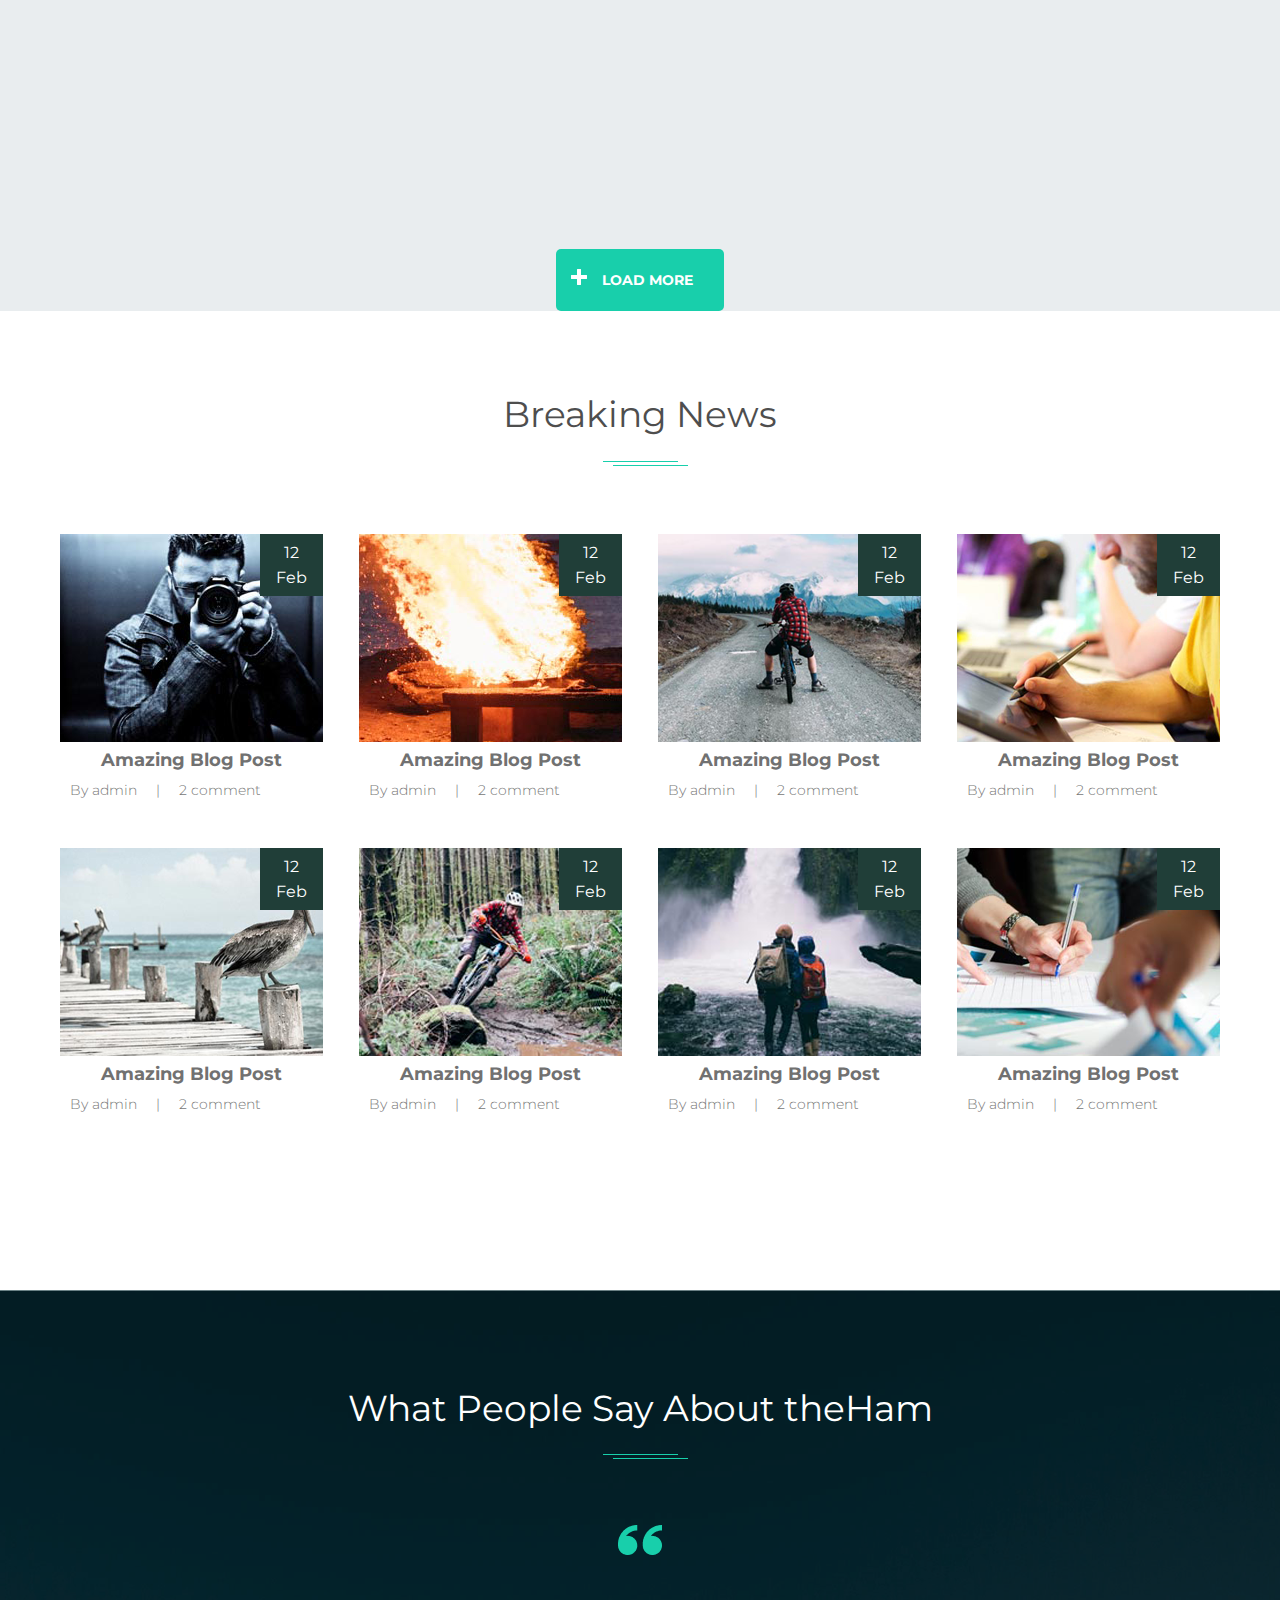
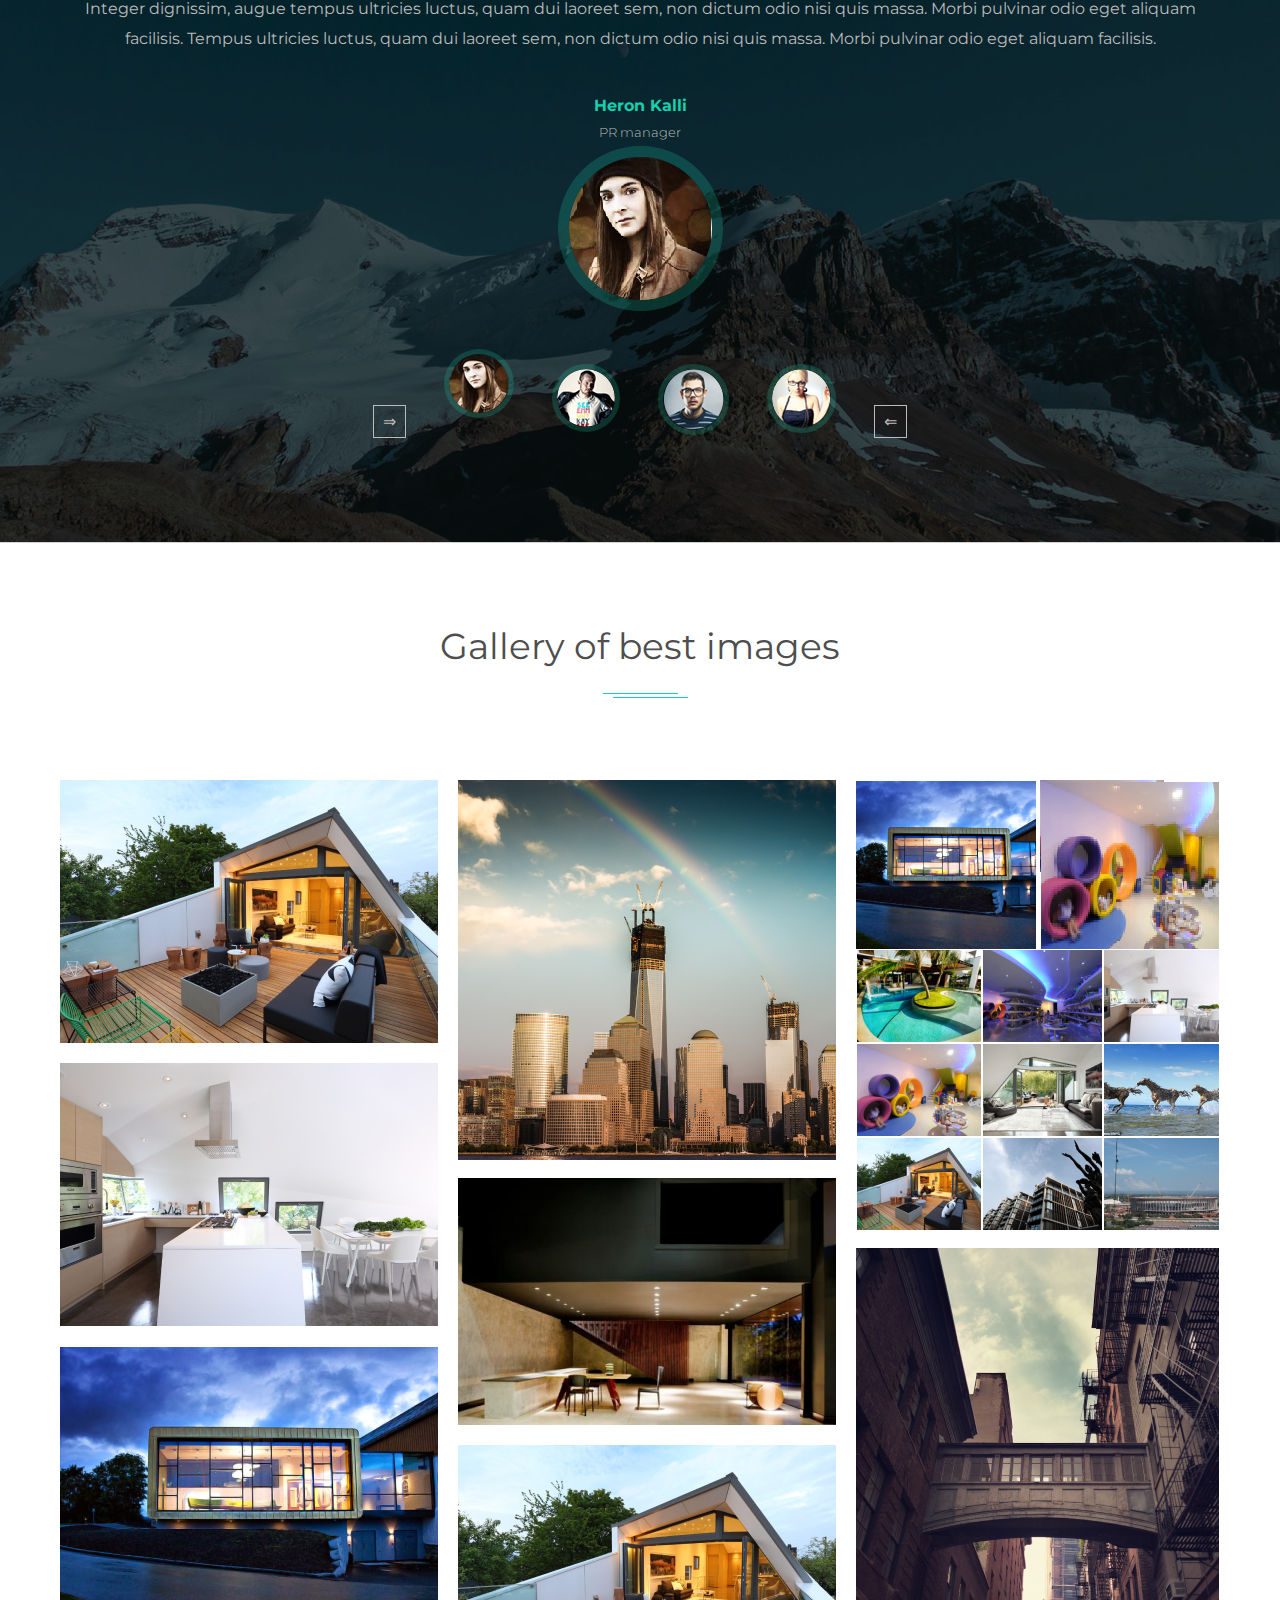
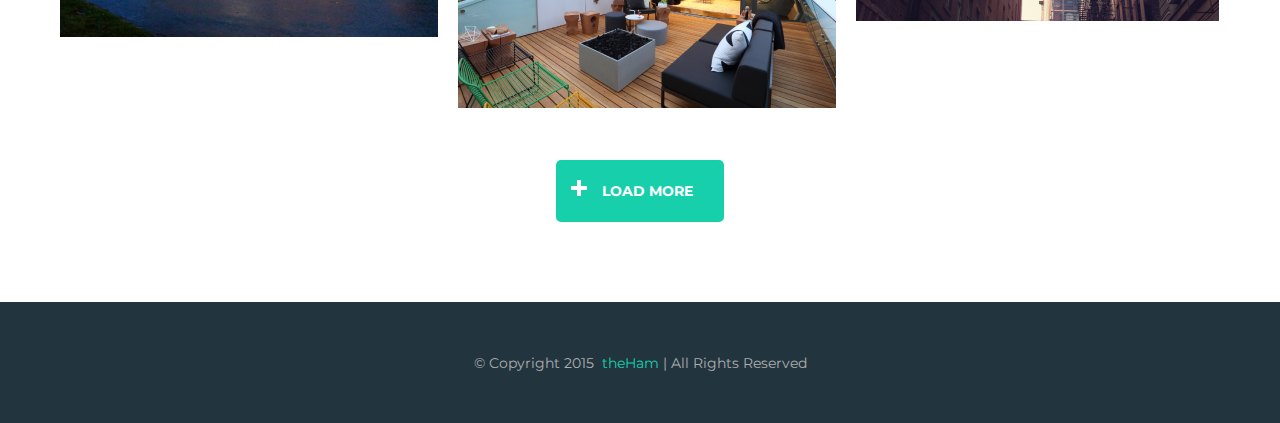
<file: Desktop/Обучение/step project 1/index.html>
<!DOCTYPE html>
<html lang="en">
  <head>
    <meta charset="UTF-8" />
    <meta http-equiv="X-UA-Compatible" content="IE=edge" />
    <meta name="viewport" content="width=device-width, initial-scale=1.0" />
    <link rel="preconnect" href="https://fonts.googleapis.com" />
    <link rel="preconnect" href="https://fonts.gstatic.com" crossorigin />
    <link
      href="https://fonts.googleapis.com/css2?family=Montserrat:wght@300;400;700&display=swap"
      rel="stylesheet"
    />
    <link rel="stylesheet" href="./css/reset.css" />
    <link rel="stylesheet" href="./css/style.css" />
    <title>step project</title>
  </head>
  <body>
    <div class="wraper">
      <header>
        <nav class="nav-header">
          <div class="main-logo">
            <img src="/image/theHam.svg" alt="theHam" />
            <p class="element-log">H</p>
            <p class="name-logo">the<span>Ham</span></p>
          </div>
          <div class="nav-bar">
            <ul>
              <li><a href="#">home</a></li>
              <li><a href="#">About</a></li>
              <li><a href="#">Blog</a></li>
              <li><a href="#">Skills</a></li>
              <li><a href="#">Service</a></li>
              <li><a href="#">Work</a></li>
              <li><a href="#">Testimonial</a></li>
              <li>
                <svg
                  width="22"
                  height="20"
                  viewBox="0 0 22 20"
                  fill="0"
                  xmlns="http://www.w3.org/2000/svg"
                  xmlns:xlink="http://www.w3.org/1999/xlink"
                >
                  <rect
                    x="0.909058"
                    width="21.0909"
                    height="20"
                    fill="url(#pattern0)"
                  />
                  <defs>
                    <pattern
                      id="pattern0"
                      patternContentUnits="objectBoundingBox"
                      width="1"
                      height="1"
                    >
                      <use
                        xlink:href="#image0_2143_402"
                        transform="translate(0 -0.0272727) scale(0.0454545 0.0479339)"
                      />
                    </pattern>
                    <image
                      id="image0_2143_402"
                      width="22"
                      height="22"
                      xlink:href="[data-uri]"
                    />
                  </defs>
                </svg>
              </li>
            </ul>
          </div>
        </nav>
        <div class="header-description">
          <p>The Ham is <span>Wordpress theme</span></p>
          <h1>we are creative</h1>
          <p>Just Buy And Enjoy These Awesome Features</p>
          <div class="header-buttons">
            <div class="explore-button">
              <a href="#">EXPLORE NOW</a>
            </div>

            <div class="purchase-button">
              <a href="#">PURCHASE NOW</a>
            </div>
          </div>
        </div>
      </header>
      <main>
        <div class="main-navbar">
          <div>
            <img src="/image/icon/Theme .png" alt="Different theme option" />
            <p>Different theme option</p>
          </div>
          <div>
            <img src="/image/icon/customizable.png" alt="fully customizable" />
            <p>fully customizable</p>
          </div>
          <div>
            <img src="/image/icon/unlimited.png" alt="unlimited support" />
            <p>unlimited support</p>
          </div>
          <div>
            <img src="/image/icon/alldivece.png" alt="responsive all device" />
            <p>responsive all device</p>
          </div>
        </div>
        <section class="our-services">
          <h3>Our Services</h3>
          <div class="green-line-top"></div>
          <div class="green-line-bottom"></div>
          <nav class="services">
            <ul class="click">
              <li data-name="web" class="clikc-button-color">
                Web Design
              </li>
              <li data-name="graphic">
                Graphic Design
              </li>
              <li data-name="support">
                Online Support
              </li>
              <li data-name="app-design">
                App Design
              </li>
              <li data-name="marketing">
                Online Marketing
              </li>
              <li data-name="service">
                Seo Service
              </li>
            </ul>
          </nav>
          <div class="information">
            <div class="service-description click-on-button" show-info="web">
              <img src="/image/Our services/WebDesign.png" alt="Web Design" />
              <p>
              Lorem ipsum dolor sit amet, consectetur adipisicing elit, sed do
              eiusmod tempor incididunt ut labore et dolore magna aliqua.
              Excepteur sint occaecat cupidatat non proident, sunt in culpa qui
              officia deserunt mollit anim id est laborum. Lorem ipsum dolor sit
              amet, consectetur adipisicing elit, sed do eiusmod tempor
              incididunt ut labore et dolore magna aliqua. Excepteur sint
              occaecat cupidatat non proident, sunt in culpa qui officia
              deserunt mollit anim id est laborum. 
            </p>
            </div>
            <div class="service-description" show-info ="graphic">
            <img src="/image/Our services/graphic-design.jpg" alt="Graphic Design" />
            <p>
              Lorem ipsum dolor sit amet consectetur adipisicing elit. Corporis explicabo quis dignissimos. Libero asperiores voluptatem esse ipsam illum quas commodi est, excepturi ducimus. Est eaque nemo dignissimos sed nesciunt deleniti molestias, quidem excepturi officia illum quos commodi iusto obcaecati voluptate corporis. Velit quibusdam illum aperiam, architecto hic molestiae, impedit aspernatur perferendis iusto unde est, vel cum. Aut asperiores vel unde laudantium! Incidunt vitae animi quisquam suscipit cum doloribus! Vel explicabo provident atque ipsam veniam, dignissimos voluptatibus facere perferendis quo sint repellat consequatur voluptates, natus, non accusantium a praesentium nam ipsa quisquam alias nulla dicta! Nihil accusantium architecto possimus voluptate adipisci.
            </p>
            </div>
          <div class="service-description" show-info ="support">
            <img src="/image/Our services/support.png" alt="Support" />
            <p>
              Lorem ipsum dolor sit amet consectetur adipisicing elit. Nobis quae quod sequi voluptatibus quam voluptatum sunt itaque praesentium, inventore ipsa a omnis saepe nisi tenetur sit. Consequatur culpa incidunt dolorem modi nobis tempore adipisci dolorum eum ipsa aperiam perferendis nam nisi et vel saepe, asperiores consectetur sunt quos architecto voluptatibus sint fuga blanditiis, pariatur odio! Tempore aperiam accusamus, facere, corporis sapiente aliquid repudiandae non labore iure est, possimus omnis? Voluptate quas sint enim. Qui pariatur dolore aspernatur eum earum delectus illo ab veniam. Non doloribus ipsam sapiente ratione numquam, officia dolor magnam in saepe dolorem doloremque voluptatibus sint distinctio, iure fugit nam incidunt suscipit alias quisquam eaque. Omnis, nesciunt. 
            </p>
          </div>
          <div class="service-description" show-info ="app-design">
            <img src="/image/Our services/app-design.jpg" alt="App Design" />
            <p>
              Lorem ipsum dolor sit, amet consectetur adipisicing elit. Quo vel, tempora dignissimos sequi dolores voluptatibus in ex dicta ab assumenda autem harum voluptate aut reprehenderit vitae, sint maiores suscipit, reiciendis quae tempore! Aspernatur vel amet pariatur corrupti quos a, sapiente neque, ea, earum aut quo? Voluptatem maiores est veritatis aut in ut aliquid amet eum quos repellendus? Unde, laboriosam. Deleniti voluptates officia sed atque repudiandae totam eaque quae praesentium aliquam inventore saepe, obcaecati distinctio cum et, aliquid sequi incidunt molestias tempora natus non ullam! Eius illum maiores, facere nesciunt voluptatum illo sapiente laudantium provident optio accusamus sint aperiam tempore distinctio!
            </p>
          </div>
          <div class="service-description" show-info ="marketing">
            <img src="/image/Our services/marketing.jpg" alt="Marketing" />
            <p>
              Lorem ipsum dolor sit amet consectetur adipisicing elit. Ex nostrum delectus est soluta cumque ratione qui repellat! Perferendis accusamus deleniti unde, impedit autem sint totam tenetur beatae temporibus optio amet vitae quia rerum laborum facilis ullam deserunt nemo, ipsum numquam! Perferendis natus quod totam assumenda aliquam. Quasi libero, delectus facere reprehenderit hic harum illo, nobis, officia corrupti aliquam neque ea obcaecati error rem tenetur debitis quas. Asperiores autem, fugit corporis esse, eveniet exercitationem maxime dicta veniam non placeat ratione perferendis aut pariatur excepturi quisquam accusamus!
            </p>
          </div>
          <div class="service-description" show-info ="service">
            <img src="/image/Our services/service.jpg" alt="Service" />
            <p>
               Possimus ipsa aperiam quam iste, illum aliquam alias maxime sapiente officia, dignissimos facere accusantium culpa nesciunt consequatur at autem! Laborum est distinctio adipisci qui dolore quibusdam molestiae dolor perferendis, sit laudantium voluptatibus doloremque voluptas voluptate earum fuga saepe alias expedita voluptatem officia sint quae rem commodi corrupti! Eaque, quo, ullam molestias quae architecto, magni dolorem id a sed iure ipsum maxime provident! Minima perspiciatis harum recusandae porro officiis deleniti expedita accusantium rerum saepe, praesentium odio exercitationem dolorum nihil incidunt id error suscipit doloribus consequatur quos corrupti provident dicta nulla! Unde dolore ullam dolores ratione repellendus corrupti perferendis, autem at, praesentium, molestiae sed harum placeat magni officiis eaque vitae impedit aspernatur voluptates nam! 
            </p>
          </div>
        </div>
        </section>
        <section class="action">
          <h3>Everything is ready. just buy and install now</h3>
          <p>
            Smooth reliable, responsive ready, perfect portfolio, unique blog
            layout and many many options for you
          </p>
          <div class="purchase-button">
            <a href="#">PURCHASE NOW</a>
          </div>
        </section>
        <section class="our-work">
          <h3>Our Amazing Work</h3>
          <div class="green-line-top"></div>
          <div class="green-line-bottom"></div>
          <nav class="navbar-of-works">
            <ul class="our-work-buttons">
              <li data-item ="all" class="btn-photo-color">All</li>
              <li data-item ="graphic-design">Graphic Design</li>
              <li data-item ="web-design">Web Design</li>
              <li data-item ="landing-page">Landing Pages</li>
              <li data-item ="wordpress">Wordpress</li>
            </ul>
          </nav>
<div class="photo-of-works" >
</div>
  <div class="load-more load-img" all-photo="all" >
    <span href="#">Load More</span>
  </div>
        </section>
        <section class="breaking-news">
          <h3>Breaking News</h3>
          <div class="green-line-top"></div>
          <div class="green-line-bottom"></div>
          <div class="posts">
            <div class="amazing-blog">
              <a href="#"><img
                src="/image/Breaking news/man-with-camera.png"
                alt="Man with camera"
              /></a>
              <div class="date-of-post">
                <p>12<br />Feb</p>
              </div>
              <h4>Amazing Blog Post</h4>
              <div class="comments">
                <span>By admin</span>
                <span>|</span>
                <span> 2 comment</span>
              </div>
            </div>
            <div class="amazing-blog">
              <a href="#"><img src="/image/Breaking news/fire.png" alt="Fire" /></a>
              <div class="date-of-post">
                <p>12<br />Feb</p>
              </div>
              <h4>Amazing Blog Post</h4>
              <div class="comments">
                <span>By admin</span>
                <span>|</span>
                <span> 2 comment</span>
              </div>
            </div>
            <div class="amazing-blog">
              <a href="#"><img
                src="/image/Breaking news/man-with-bicycle.png"
                alt="Man with bicycle"
              /></a>
              <div class="date-of-post">
                <p>12<br />Feb</p>
              </div>
              <h4>Amazing Blog Post</h4>
              <div class="comments">
                <span>By admin</span>
                <span>|</span>
                <span> 2 comment</span>
              </div>
            </div>
            <div class="amazing-blog">
              <a href="#"><img src="/image/Breaking news/paint.png" alt="Paint" /></a>
              <div class="date-of-post">
                <p>12<br />Feb</p>
              </div>
              <h4>Amazing Blog Post</h4>
              <div class="comments">
                <span>By admin</span>
                <span>|</span>
                <span> 2 comment</span>
              </div>
            </div>
            <div class="amazing-blog">
              <a href="#"><img src="/image/Breaking news/bird.png" alt="Bird" /></a>
              <div class="date-of-post">
                <p>12<br />Feb</p>
              </div>
              <h4>Amazing Blog Post</h4>
              <div class="comments">
                <span>By admin</span>
                <span>|</span>
                <span> 2 comment</span>
              </div>
            </div>
            <div class="amazing-blog">
              <a href="#"><img
                src="/image/Breaking news/extreme-bike.png"
                alt="Extreme bike"
              /></a>
              <div class="date-of-post">
                <p>12<br />Feb</p>
              </div>
              <h4>Amazing Blog Post</h4>
              <div class="comments">
                <span>By admin</span>
                <span>|</span>
                <span> 2 comment</span>
              </div>
            </div>
            <div class="amazing-blog">
              <a href="#"><img
                src="/image/Breaking news/people-and-waterfall.png"
                alt="People and waterfall"
              /></a>
              <div class="date-of-post">
                <p>12<br />Feb</p>
              </div>
              <h4>Amazing Blog Post</h4>
              <div class="comments">
                <span>By admin</span>
                <span>|</span>
                <span> 2 comment</span>
              </div>
            </div>
            <div class="amazing-blog">
              <a href="#"><img src="/image/Breaking news/business.png" alt="Business" /></a>
              <div class="date-of-post">
                <p>12<br />Feb</p>
              </div>
              <h4>Amazing Blog Post</h4>
              <div class="comments">
                <span>By admin</span>
                <span>|</span>
                <span> 2 comment</span>
              </div>
            </div>
          </div>
        </section>
        <section class="say-about-us">
          <h3>What People Say About theHam</h3>
          <div class="green-line-top"></div>
          <div class="green-line-bottom"></div>
          <img class="coma" src="/image/Coma-about-us.png" alt="Coma" />
          <p>
            Integer dignissim, augue tempus ultricies luctus, quam dui laoreet
            sem, non dictum odio nisi quis massa. Morbi pulvinar odio eget
            aliquam facilisis. Tempus ultricies luctus, quam dui laoreet sem,
            non dictum odio nisi quis massa. Morbi pulvinar odio eget aliquam
            facilisis.
          </p>
          <div class="info-wokers">
          <div class="workers heron block-wokers" data-index="0">
            <h5>Heron Kalli</h5>
            <span>PR manager</span>
            <div class="foto-employees">
              <img src="/image/employees/HeronKalli-big.png" alt="Heron Kalli" />
            </div>
          </div>

          <div class="workers ben" data-index="1">
            <h5>Ben Stall</h5>
            <span>Project manager</span>
            <div class="foto-employees">
              <img src="/image/employees/BenStall-big.png" alt="Ben Stall" />
            </div>
          </div>

          <div class="workers hasan "  data-index="2">
            <h5>Hasan Al</h5>
            <span>UX Designer</span>
            <div class="foto-employees">
              <img src="/image/employees/Hasan-Ali.png" alt="Hasan Ali" />
            </div>
          </div>

          <div class="workers rebeca"  data-index="3">
            <h5>Rebeca Derth</h5>
            <span>Office manager</span>
            <div class="foto-employees">
              <img src="/image/employees/RebecaDerth-big.png" alt="Rebeca Derth" />
            </div>
          </div>
        </div>
          <div class="slider-links">
          <div class="left-arrow">&#8658</div>
          <div class="links-employees">
            <div class="link block">
              <img src="/image/employees/HeronKalli.png" alt="Heron Kalli" />
            </div>
            <div class="link">
              <img src="/image/employees/BenStall.png" alt="Ben Stall" />
            </div>
            <div class="link ">
              <img src="/image/employees/Hasan.png" alt="Hasan Ali" />
            </div>
            <div class="link ">
              <img src="/image/employees/RebecaDerth.png" alt="Rebeca Derth" />
            </div>
          </div>
          <div class="right-arrow">&#8656</div>
        </div>
  
        </section>
        <section class="best-image">
          <h3>Gallery of best images</h3>
          <div class="green-line-top"></div>
          <div class="green-line-bottom"></div>
          <div class="galary-images">
            <div class="terace">
                <img src="/image/Galary of images/terrace.png" alt="Terrace">
            </div>
            <div class="dubai">
                <img src="/image/Galary of images/Dubai.png" alt="Dubai">
            </div>
            <div class="kalash">
                <div class="top-kalash">
                    <img src="/image/Galary of images/small-house.png" alt="House">
                    <img src="/image/Galary of images/Kids-room.png" alt="Kids room">
                </div>
                <div class="bottom-kalash">
                    <img src="/image/Galary of images/Pools-small.png" alt="Pools">
                    <img src="/image/Galary of images/Kids-Store-small.png" alt="Kids Store">
                    <img src="/image/Galary of images/small-kitchen.png" alt="Kitchen">
                    <img src="/image/Galary of images/Kids-small.png" alt="Kids">
                    <img src="/image/Galary of images/small-room.png" alt="Room">
                    <img src="/image/Galary of images/horses-small.png" alt="Horses">
                    <img src="/image/Galary of images/small-terrace.png" alt="Terrace">
                    <img src="/image/Galary of images/small-bilding.png" alt="Bilding">
                    <img src="/image/Galary of images/staduims-small.png" alt="Staduims">
                </div>
            </div>
            <div class="kitchen">
                <img src="/image/Galary of images/Kitchen.png" alt="Kitchen">
            </div>
            <div class="room">
                <img src="/image/Galary of images/Room.png" alt="Room">
            </div>
            <div class="bridge">
                <img src="/image/Galary of images/Bridge.png" alt="Bridge">
            </div>
            <div class="house">
                <img src="/image/Galary of images/House.png" alt="House">
            </div>
            <div class="terrace">
                <img src="/image/Galary of images/terrace.png" alt="Terrace">
            </div>
          </div>
          <div class="load-more">
            <span>Load More</span>
          </div>

        </section>
      </main>
      <footer>
        <p>© Copyright 2015 &#160<span>theHam</span>&#160| All Rights Reserved</p>
      </footer>
    </div>
    <script src="/script/script.js" defer></script>
  </body>
</html>
</file>
<file: css/style-light.css>
.wraper{
    width: 100%;
    font-family: Montserrat, sans-serif;
    overflow: hidden;
}
.switch{
    display: block;
    position: relative;
    width:60px;
    height:34px;
}
.switch-wrapp{
    width: 200px;
    display: flex;
    justify-content:center;
    align-items: center;
}
.name-theme{
    text-transform: uppercase;
    color: rgba(255, 255, 255, 0.6);
    font-size: 16px;
    line-height: 24px;
    font-weight: 700;
    padding-right: 20px;
}
.switch input{
    opacity: 0;
    width: 0;
    height: 0;
}
.slider{
    position: absolute;
    cursor: pointer;
    left: 0;
    right: 0;
    top: 0;
    bottom: 0;
    border-radius: 34px;
    background-color: #18CFAB;
    transition: 0.1s;
}
.slider::before{
    position: absolute;
    content: "";
    left:4px;
    bottom: 4px;
    height: 26px;
    width:26px;
    background-color: #FFFFFF;
    border-radius: 50%;
    transition: 0.1s;
}
input:checked+.slider{
    background-color: #696969;
}
input:focus+.slider{
    box-shadow: 0 0 1px #696969;

}
input:checked+.slider::before{
    transform: translateX(26px);
}

.header{
    background: url("../image/header-background.png")no-repeat center/cover;
    background-attachment: fixed;
    height:1012px;
}
.navbar{
    position: fixed;
    width: 100%;
    z-index: 1000;
    height: 120px;
    background-color:rgba(94, 93, 88, 0.6);
    display: flex;
    align-items: center;
    justify-content: space-around;
}
.navbar__main-logo{
    display: flex;
    align-items: center;
    position: relative;
}
.navbar__main-logo__element{
    color:#FFFFFF;
    position: absolute;
    font-weight: 700;
    line-height: 31px;
    font-size: 40px;
    left:13px;
    text-decoration: none;

}
.navbar__main-logo__text-content{
    padding-left: 6px;
    font-size: 32px;
    line-height: 48px;
    color:#FFFFFF;
    text-decoration: none;
}   
.name-logo span{
    color:#18CFAB;
    font-weight: 700;
}

.navbar__list{
    width: 614.8px;
    display: flex;
    justify-content: space-between;
    align-items: center;
}
.burger__menu{
    display: none;
}
.navbar__list li:last-child{
    cursor: pointer;
}
.navbar__list__link{
    text-decoration: none;
    text-transform: uppercase;
    color: rgba(255, 255, 255, 0.6);
    font-size: 16px;
    line-height: 24px;
    font-weight: 700;
    padding-bottom: 48.74px;
}

.navbar__list__link:hover{
    color:#18CFAB;
    border-bottom: 2px solid #18CFAB;
}
.header__description{
    display: flex;
    flex-direction: column;
    align-items: center;
    padding-top: 264px;
    font-weight: 700;

}
.header__description__text{
    font-size: 35px;
    color:#FFFFFF;
    text-transform: uppercase;
}
.header__description__text-color{
    color:#18CFAB;
}
.header__description__title{
    padding-top: 22px;
    font-size: 78px;
    color:#FFFFFF;
    text-transform: uppercase;
}
.header__description__slogan{
    padding-top: 22px;
    color:#D4D4D4;
    font-size: 34px;
    font-weight: 400;
}
.header__description__btn{
    box-sizing:border-box;
    padding-top:129px;
    width: 364px;
    display: flex;
    justify-content: space-between;
    align-items: center;
}
.btn-action__link{
    text-decoration: none;
    color:#FFFFFF;
    font-weight: 700;
    font-size:15px;
    line-height: 31.86px;
    padding: 15px ;
    border-radius:5px;
    position: relative;
    top:16px;
}
.btn-action{
    background-color: #FFFFFF;
    position: relative;
    border-radius:5px;
}
.green{
    background-color:#18CFAB;
}
.blue{
    background: #00CBF6;
}

.main__topic-blocks{
    box-sizing: border-box;
    margin: 10px 0;
    height: 320px;
    display: flex;
    align-items: center; 
    cursor: pointer;
}
.main__topic-blocks__wrapper__img{
    display: block; 
    padding-top: 95px;
}
.main__topic-blocks__wrapper{
    height: 100%;
    flex-basis:25%;
    display: flex;
    flex-direction: column;
    align-items: center;
    justify-content: flex-end;
}
.main__topic-blocks div:nth-child(even) {
    background: #18CFAB;
    color:#FFFFFF;
}
.main__topic-blocks div:nth-child(odd){
    background: #1C2A33;
    color:#18CFAB;

}
.main__topic-blocks__wrapper__description{
    text-transform: uppercase;
    font-weight: 700;
    font-size: 17px;
    padding:50px 0 100px ;
}

/*section service JS*/
.main__our-services{
    width: 1160px;
    margin: 0 auto;
}
.title-style{
    padding: 83px 0 26px;
    color:#4E4E4E;
    font-size: 36px;
    line-height: 40px;
    text-align: center;
}
.title-style::after{
    content: " ";
    display: block;
    width: 75px;
    height: 1px;
    left:10px;
    top:25px;
    margin: 1px auto;
    background: #18CFAB;
    position: relative;


}
.title-style:before{
    content: " ";
    display: block;
    width: 75px;
    top:65px;
    height: 0.5px;
    margin: 1px auto;
    background: #18CFAB;
    position: relative;
}
.main__our-services__container{
    padding: 69px 0 23px;
}
.main__our-services__list{
    display: flex;
    justify-content: space-between;
    align-items: center;
    background-color: #F8FCFE;
    color:#717171;
}
.main__our-services__list__link{
   
    border: 1px solid #EDEFEF;
    border-right: 1px solid #F8FCFE;
    width: 100%;
    text-align: center;
    padding:10px 20px;
    text-decoration: none;
    line-height: 40px;
    font-size: 16px;
    cursor: pointer;
}
.main__our-services__list:last-child{
    border-right: 1px solid#EDEFEF;
}

.main__our-services__list__link:hover{
    border: 1.5px solid #18CFAB;
}
.main__our-services__information__description{
    height:150px;
    display: none;
    padding-bottom: 81px;
}
/*js*/
.click-on-btn{
    display:flex;
}
.click-on-btn--color{
    background-color:#18CFAB;
    color:#FFFFFF;
    position: relative;
}
.click-on-btn--color::before{
    position: absolute;
    border-left: 10px solid transparent;
    border-right: 10px solid transparent;
    border-top: 15px solid #18CFAB ;
    z-index: 100;
    top:60px;
    left:80px;
    content: "";
}
/*end js*/
.main__our-services__information__description__text{
    font-size: 13.64px;
    line-height: 24.37px;
    font-weight: 300;
    padding-left: 15px;
    color:#777777;
}
.main__just-buy{
    height: 476px;
    background: url("../image/blockAction.png")no-repeat center/cover;
    display: flex;
    flex-direction: column;
    align-items: center;
}
.main__just-buy__title{
    padding-top: 126.78px;
    font-weight: 700;
    font-size: 40px;
    color:#18CFAB;
    text-transform: uppercase;
}
.main__just-buy__descriptions{
    padding:12.27px 0 67px;
    color: #D8D8D8;
    line-height: 40px;
    font-size: 16px;
}
.main__our-work{
    background-color:#E9EDEF;
    padding-bottom: 99px;
}
.main__our-work__btn{
    padding-top: 69px;
}
.main__our-work__btn__list{
    display: flex;
    justify-content:center;
    align-items: center;

}
.main__our-work__btn__list__link:last-child{
    border-right: 1px solid #DADADA;
}
.main__our-work__btn__list__link{
    color:#717171;
    padding: 12px 27px;
    border: 1px solid #DADADA;
    border-right: 1px solid #FFFFFF;
    cursor: pointer;
}
.main__our-work__btn__list__link:hover{
    border: 1px solid #18CFAB;
}
.main__our-work__btn__list__link:hover {
    color:#ffffff;
}
.main__our-work__posters-block{
    padding:71px 0;
    margin: 0 auto;
    width: 1160px;
    display: grid;
    justify-content: center;
    grid-template-columns:repeat(4, 282px) ;
    grid-template-rows:repeat(3, 206px) ;
}
/* js photo-of work*/
.hidden-photo{
    display:none;
}
.active-photo{
    display:flex;   
}
.btn-photo-color{
    background-color: #18CFAB;
    position: relative; 
}
/*hover element*/
.hover-element{
    position: relative;
}
.hover-element:hover .create-design {
    visibility:visible;
    transform: translateY(-100px); 
}


.create-design{
    position: absolute;
    box-sizing: border-box;
    width: 285px;
    height:206px;
    top: 100px;
    position: absolute;
    background: #E9EDEF;
    border-top:6px solid #18CFAB;
    display: flex;
    flex-direction: column;
    align-items: center;
    justify-content:space-around;
    visibility: hidden;
    cursor: pointer;
    transition:transform 1s ease-in-out 1ms;
}
.create-design__container__svg{
    height:17px;
    width: 17px;
    padding: 12px 11px;
    border: 1px solid #18CFAB;
    border-radius: 50%;
}
.create-design__container{
    padding-top:30px ;
    display: flex;
    justify-content: center;
    align-items: center;
}
.create-design__container__square{
    display: flex;
    justify-content: center;
    align-items: center;
    border: 1px solid #18CFAB;
    background: #18CFAB;
    border-radius: 50%;
    height: 43px;
    width: 43px;
}
.create-design__container__svg{
    fill: #FFFFFF;
    background: #18CFAB;
}
.create-design__container__svg:hover path{
    fill: #18CFAB;
}

.create-design__container__square:hover,.create-design__container__svg:hover{
    background: #E9EDEF;
    border: 1px solid #18CFAB;
}
.create-design__container__square span{
    height: 12px;
    width: 11px;
    background-color: #FFFFFF;
    background: #E9EDEF;
}
.create-design__title{
    text-transform: uppercase;
    font-size: 14px;
    line-height: 30px;
    font-weight: 700;
    color:#18CFAB;
}
.create-design__description{
    text-align: center;
    text-transform: uppercase;
    font-size: 12px;
    line-height: 25px;
    font-weight: 300;
    color:#8A8A8A;
    padding-bottom:34px;
}
/*end of hover elment*/
.load-more__btn{
    display: flex;
    cursor: pointer;
    box-sizing: border-box;
    margin: 0 auto;
    background:#18CFAB ;
    width: 168px;
    padding:10px 0 ;
    border-radius: 5px;
    box-sizing: border-box;
}
.load-more__btn__link{
    text-align: center;
    text-decoration: none;
    color:#FFFFFF;
    font-size: 14px;
    line-height: 42px;
    font-weight: 700;
    text-transform: uppercase;
}
.load-more__btn__link::before{
    content:url("../image/icon/Plus.png");
    padding: 20px 15px;
}

.main__breaking-news{
    width: 1160px;
    margin: 0 auto;
}
.main__breaking-news__container{
    padding:69px 0 128px;
    display: flex;
    justify-content: space-between;
    align-items: center;
    flex-wrap: wrap;
}
.main__breaking-news__container__post{
    width: 263px;
    position: relative;
    padding-bottom: 43px;
}
.main__breaking-news__container__post:hover .main__breaking-news__container__post__description__data{
    background: #18CFAB;
}
.main__breaking-news__container__post:hover .main__breaking-news__container__post__description__title{
color:#18CFAB
}

.main__breaking-news__container__post__description__title{
    color:#717171;
    font-weight: 700;
    font-size: 18px;
    line-height: 30px;
    text-align: center;
}
.main__breaking-news__container__post__description__comments{
    display: flex;
    justify-content: space-around;
    align-items: center;
    width: 210px;
}
.main__breaking-news__container__post__description__comments span{
    font-weight:300;
    color:#777777;
    font-size: 14px;
    line-height:30px;
}
.main__breaking-news__container__post__description__data{
    position: absolute;
    top:0;
    right: 0;
    z-index: 25;
    background: #203E38;
    color:#FFFFFF;
}
.main__breaking-news__container__post__description__data{
    text-align: center;
    font-size: 16px;
    line-height: 25px;
    padding:6px 16px;
}
.main__say-about-us{
    background: url('../image/About-us.png')no-repeat center/cover;
    height: 853px;
    text-align: center;
}
.main__say-about-us__title{
    padding: 98px 0 25px;
    color:#FFFFFF;
    font-size: 36px;
    line-height: 40px;
}
.main__say-about-us__img{
    padding-top: 66px;
}
.main__say-about-us__description{
    margin: 0 auto;
    padding-top: 36px;
    font-size: 16px;
    line-height: 30px; 
    color:#BBBBBB;
    width:1160px;
}
.main__say-about-us__info-workers{
    display: flex;
    justify-content: center;
    align-items: center;
    visibility: hidden;

}
.main__say-about-us__info-workers__title{
    font-size: 16px;
    font-weight: 700;
    color:#18CFAB;
    padding-top: 38px;
    line-height: 27px;
}
.main__say-about-us__info-workers__description{
    font-size: 13px;
    font-weight: 300;
    color:#BBBBBB;
    padding-bottom: 38px;
    line-height: 27px;
}

.main__say-about-us__info-workers__photo-icons{
    border: 11px solid rgba(31,218,181,0.2);
    border-radius:50%;
}
.main__say-about-us__slider-links__links-employees{
    padding-top: 51px;
    display: flex;
}
.main__say-about-us__slider-links__links-employees__link{
    padding-right: 38px;
    position: relative;
}
.main__say-about-us__slider-links__links-employees__link:nth-child(1){
    padding-left: 38px;
}
.main__say-about-us__slider-links__links-employees__link__icon{
    border: 5px solid rgba(31,218,181,0.2);
    border-radius:50%;
}
.main__say-about-us__slider-links{
    display: flex;
    align-items: flex-end;
    justify-content: center;
    cursor: pointer;
}
.main__say-about-us__slider-links__left-arrow,.main__say-about-us__slider-links__right-arrow{
    width: 31px;
    height: 31px;
    border: 1px solid #BBBBBB;
    display: flex;
    justify-content: center;
    align-items: center;
    color:#BBBBBB;
    cursor: pointer;
}
.main__say-about-us__slider-links__left-arrow:hover,.main__say-about-us__slider-links__right-arrow:hover{
    color:#FFFFFF;
    background: #18CFAB;
    border: 1px solid #18CFAB;
}
/*JS*/
.hasan{
    position: relative;
}
.rebeca,.ben,.heron{
    position: absolute;
}
.block{
    bottom:15px;
}
.block-workers{
   visibility: visible;
}
/*end js*/

.main__best-image_gallery-images{
    padding:83px 0 52px;
    margin:0 auto ;
    width:1160px;
    display:grid;
    gap:20px;
    grid-template-columns:378px 378px 363px;
    grid-template-rows:263px 95px 50px 79px 78px 118px 79px 26px;
}
.main__best-image_gallery-images__terrace{
    grid-row: 1/2;
    grid-column: 1/ 2;
}
.main__best-image_gallery-images__terraces{
    grid-row: 6/8;
    grid-column: 2/ 3;
}
.main__best-image_gallery-images__dubai{
    grid-row: 1/3;
    grid-column: 2/ 3;
}
.main__best-image_gallery-images__kitchen{
    grid-row: 2/4;
    grid-column: 1/ 2;
}
.main__best-image_gallery-images__room{
    grid-column: 2/ 3;
    grid-row: 3/6;
}
.main__best-image_gallery-images__house{
    grid-column: 1/ 2;
    grid-row: 5/8;
}
.main__best-image_gallery-images__bridge{
    grid-column: 3/ 4;
    grid-row: 4/8;
}
.main__best-image_gallery-images__top-kalash{
    display: flex;
    justify-content: space-between;
    align-items: center;
}
.main__best-image_gallery-images__bottom-kalash{
    width:365px ;
    display: flex;
    flex-wrap: wrap;
}
.main__best-image_gallery-images__bottom-kalash__icon{
    padding: 1px;
}
.footer{
    padding-top:80px ;
}
.footer__decription{
    height:121px;
    background: #22353F;
    display: flex;
    justify-content: center;
    align-items: center;
    font-size: 14px;
    line-height: 24px;
    color:#AEAEAE;
}
.footer__decription__decorate{
    color:#18CFAB;
}
.btn[data-theme = "dark"]{
    display: none;
}
.btn[data-theme = "light"]{
    display: block;
}
.menu__btn{
    display: none;
}
.navbar__points__menu-burger{
    display: none;
}

/* media */

@media (max-width:1200px) and (min-width:1001px){
    .title-style {
        padding: 60px 0 30px;
    }
    .header{
        height: 900px;
    }
    .navbar__main-logo__element{
        font-size: 30px;
        left:16px;
    }
    .navbar__main-logo__text-content{
        font-size: 25px;
    }
    .navbar__list{
        width: 500px;
    }
    .navbar__list__link{
        font-size: 14px;
    }
    .main__our-services{
        max-width: 970px;
    }
    .main__our-services__list__link{
        padding: 10px 5px;
    }
    .main__just-buy__title{
        font-size: 30px;
    }
    .main__our-work__posters-block{
        width:990px;
        grid-template-columns: repeat(4, 245px);
    }
    .create-design__img{
        width: 245px;
    }
    .create-design{
        width: 245px;
    }
    .main__breaking-news{
        width:1000px;
    }
    .main__breaking-news__container{
        padding: 40px 0 40px;
        justify-content: center;
        gap:20px
    }
    .main__say-about-us__description {
        width:950px;
    }
    .main__best-image{
        padding-bottom: 20px;
    }
    .main__best-image_gallery-images{
        width:950px;
        padding: 50px 0 0;
        grid-template-columns:310px 311px 300px;
        grid-template-rows:219px 92px 126px 0px 79px 118px 79px 26px;
        gap:0;
    }
    .main__best-image__element{
        width: 300px;
    }
    .main__best-image__element-duo{
        width: 170px;
       
    }
    .main__best-image_gallery-images__bottom-kalash{
        width: 400px;
        margin: 0;
    
    }
    .main__best-image_gallery-images__bottom-kalash__icon{
        width: 112px;
    }
    .grid1000{
        width: 340px;
    }
    .footer{
        padding-top: 50px;
    }
}
@media (max-width:1000px) and (min-width:767px){
    .title-style {
        padding: 50px 0 25px;
    }
    .header{
        height: 800px;
    }
    .navbar__main-logo__element{
        font-size: 25px;
        left:18px;
    }
    .navbar{
        justify-content: space-between;
    }
    .navbar__main-logo__text-content{
        font-size: 25px;
    }
    .navbar__list{
        width: 450px;
    }
    .navbar__list__link{
        font-size: 12px;
    }
    .name-theme{
        font-size: 12px;
    }
    .header__description__title{
        font-size: 60px;
    }
    .header__description__text{
        font-size: 30px;
    }
    .header__description__slogan{
        font-size: 30px;
    }
    .main__topic-blocks{
        height: 250px;
    }
    .main__topic-blocks__wrapper__description{
        padding: 12px 0 70px;
        font-size: 12px;
    }
    .main__our-services{
        max-width: 750px;
    }
    .main__our-services__list__link{
        padding: 5px 1px;
        font-size: 12px;
    }
    .click-on-btn--color::before{
        top:50px
    }
    .main__our-services__information__description {
        height:250px ;
        
    }
    .main__our-services__information__description__text{
        font-size: 12px;
    }
    .main__just-buy{
        height: 370px;
    }
    .main__just-buy__title{
        font-size: 25px;
    }
    .main__just-buy__descriptions{
        font-size: 14px;
    }
    .main__our-work__posters-block{
        width:750px;
        grid-template-columns: repeat(3, 240px);
    }
    .create-design__img{
        width: 240px;
    }
    .create-design{
        width: 240px;
    }
    .main__our-work__btn__list__link {
        padding: 10px 25px;
    }
    .main__breaking-news{
        width:750px;
    }
    .main__breaking-news__container{
        padding: 40px 0 40px;
        justify-content: center;
        gap:20px
    }
    .main__say-about-us__description {
        width:750px;
        font-size: 14px;
    }
    .main__best-image_gallery-images{
        width:750px;
        padding: 50px 0 0;
        grid-template-columns:232px 232px 246px;
        grid-template-rows:154px 67px 31px 22px 58px 118px 79px 26px;
    
    }
    .main__best-image__element{
        width: 246px;
    }
    .main__best-image__element-duo{
        width: 119px;
       
    }
    .main__best-image_gallery-images__bottom-kalash{
        width: 246px;
        margin: 0;
    
    }
    .main__best-image_gallery-images__bottom-kalash__icon{
        width: 80px;
    }
    .footer{
        padding-top: 0;
    }
}
@media (max-width:766px) and (min-width:500px){
    .navbar__list{
        display: none;
    }
    .navbar__points__menu-burger{
        display: block;
    }
    #menu__toggle {
        opacity: 0;
      }
    .menu__btn__lable {
        display: flex; 
        align-items: center;  
        position: fixed;
        top: 45px;
        right: 20px;
        width: 26px;
        height: 26px;
        cursor: pointer;
        z-index: 1;
      }
      .menu__btn__lable > span,
      .menu__btn__lable> span::before,
      .menu__btn__lable > span::after {
        display: block;
        position: absolute;
        width: 100%;
        height: 2px;
        background-color: #18CFAB;
      }
      .menu__btn__lable > span::before {
        content: '';
        top: -8px;
      }
      .menu__btn__lable > span::after {
        content: '';
        top: 8px;
      }
      .burger__menu {
        display: block;
        position: fixed;
        visibility: hidden;
        top:120px;
        width: 100%;
        height:310px;
        margin: 0;
        list-style: none;
        text-align: center;
        background-color:rgba(109, 108, 108,1);
      }
      .burger__menu__link{
        display: block;
        padding: 12px 24px;
        color: #FFF;
        font-family: 'Roboto', sans-serif;
        font-size: 20px;
        font-weight: 600;
        text-decoration: none;
      }
      .burger__menu__link:hover {
        background-color: rgba(80, 77, 77, 0.9);
      }
      #menu__toggle:checked ~ .menu__btn__lable  > span {
        transform: rotate(45deg);
      }
      #menu__toggle:checked ~ .menu__btn__lable  > span::before {
        top: 0;
        transform: rotate(0);
      }
      #menu__toggle:checked ~ .menu__btn__lable  > span::after {
        top: 0;
        transform: rotate(90deg);
      }
      #menu__toggle:checked ~ .burger__menu {
        visibility: visible;
        left: 0;
      }
      .title-style{
        padding: 20px 0 20px;
      }
      .header{
        height: 700px;
      }
      .header__description{
        padding-top: 200px;
      }
      .header__description__text{
        font-size: 25px;
      }
      .header__description__title{
        font-size: 50px;
      }
      .header__description__slogan{
        font-size: 20px;
      }
      .main__topic-blocks{
        flex-wrap: wrap;
        justify-content: center;
        height: 400px;
        gap:5px
      }
      .main__topic-blocks__wrapper{
        flex-basis: 49%;
        height: 200px;
      }
      .main__topic-blocks__wrapper__description{
        padding: 20px 0 50px;
      }
      .main__our-services{
        width: 500px;
      }
      .main__our-services__container{
        padding: 30px 0 ;
      }
      .main__our-services__list__link{
        padding: 5px 10px;
        line-height: 25px;
        font-size: 14px;
      }
      .click-on-btn--color::before{
        left:10px;
        top:55px
      }
      .main__our-services__information__description{
       max-height: 500px;
       height: 100%;
       flex-direction: column;
       padding-bottom: 65px;
      }
    .main__our-services__information__description__img{
        height:250px;
    }
    .main__our-services__information__description__text{
        font-size: 13px;
    }
    .main__our-work{
        padding-bottom: 50px;
    }
    .main__just-buy{
        height: 370px;
    }
    .main__just-buy__title {
        padding-top: 120px;
        font-size: 17px;
    }
    .main__just-buy__descriptions{
        font-size: 14px;
        padding: 13px 10px 50px;
        text-align: center;
    }
    .main__our-work__btn{
        padding-top: 40px;
    }
    .main__our-work__btn__list{
        flex-direction: column;
    }
    .main__our-work__btn__list__link{
        padding: 5px 10px;
        width: 100%;
        font-size: 30px;
        line-height: 40px;
        text-align: center;
        border: 1px solid #DADADA;
    }
    .main__our-work__posters-block{
        width: 500px;
        grid-template-columns: repeat(2, 245px);
        
    }
    .create-design{
        width: 245px;
    }
    .create-design__img{
        width: 245px;
    }
    .main__breaking-news{
        width: 500px;
    }
    .main__breaking-news__container{
        padding: 40px 0 20px;
    }
    .main__breaking-news__container__post{
        width: 240px;
    }
    .main__say-about-us{
        height: 780px;
    }
    .main__say-about-us__title{
        font-size: 32px;
        line-height: 35px;
        padding: 40px 0 10px;
    }
    .main__say-about-us__description {
        font-size: 14px;
        width: 500px;
    }
    .main__say-about-us__slider-links__links-employees__link{
        padding-right: 25px;
    }
    .main__say-about-us__slider-links__links-employees__link__icon{
        width:50px;
    }
    .main__best-image_gallery-images{
        width: 500px;
        gap:10px;
        grid-template-columns: 245px 245px;
        grid-template-rows: 174px 69px 10px 75px 10px 20px 10px 79px 34px 90px;
    }
    .main__best-image__element{
        width:250px;
    }
    .main__best-image_gallery-images__terrace{
        grid-column: 1/ 2;
        grid-row: 1/2;
    }
    .main__best-image_gallery-images__terraces{
        grid-column: 1/ 2;
        grid-row: 10/11;
    }
    .main__best-image_gallery-images__dubai{
        grid-column: 2/ 3;
        
    }
    .main__best-image_gallery-images__kitchen{
        grid-column: 1/ 2;
        grid-row: 2/4;
        
    }
    .main__best-image_gallery-images__room{
        grid-column: 2/ 3;
   
    }
    .main__best-image_gallery-images__house{
        grid-column: 1/ 2;
        grid-row:5/7; 
    }
    .main__best-image_gallery-images__bridge{
        grid-column: 2/ 3;
        grid-row:8/10; 
    }
    .main__best-image_gallery-images__kalash{
        display: none;
    }
 }
 @media (max-width:499px) and (min-width:300px){
    .header{
        min-width: 300px;
        width: 100%;
        height: 800px;
    }
    .navbar__list{
        display: none;
    }
    .navbar__points__menu-burger{
        display: block;
    }
    #menu__toggle {
        opacity: 0;
      }
    .menu__btn__lable {
        display: flex; 
        align-items: center;  
        position: fixed;
        top: 45px;
        right: 20px;
        width: 26px;
        height: 26px;
        cursor: pointer;
        z-index: 1;
      }
      .menu__btn__lable > span,
      .menu__btn__lable> span::before,
      .menu__btn__lable > span::after {
        display: block;
        position: absolute;
        width: 100%;
        height: 2px;
        background-color: #18CFAB;
      }
      .menu__btn__lable > span::before {
        content: '';
        top: -8px;
      }
      .menu__btn__lable > span::after {
        content: '';
        top: 8px;
      }
      .burger__menu {
        display: block;
        position: fixed;
        visibility: hidden;
        top:120px;
        width: 100%;
        height:310px;
        margin: 0;
        list-style: none;
        text-align: center;
        background-color:rgba(109, 108, 108,1);
      }
      .burger__menu__link{
        display: block;
        padding: 12px 24px;
        color: #FFF;
        font-family: 'Roboto', sans-serif;
        font-size: 20px;
        font-weight: 600;
        text-decoration: none;
      }
      .burger__menu__link:hover {
        background-color: rgba(80, 77, 77, 0.9);
      }
      #menu__toggle:checked ~ .menu__btn__lable  > span {
        transform: rotate(45deg);
      }
      #menu__toggle:checked ~ .menu__btn__lable  > span::before {
        top: 0;
        transform: rotate(0);
      }
      #menu__toggle:checked ~ .menu__btn__lable  > span::after {
        top: 0;
        transform: rotate(90deg);
      }
      #menu__toggle:checked ~ .burger__menu {
        visibility: visible;
        left: 0;
    }
    .navbar{
        flex-direction: column;
        align-items: flex-start;
    }
    .header__description{
        padding-top: 200px;
        text-align: center;
    }
    .header__description__text{
        font-size: 30px;
    }
    .header__description__title{
        font-size: 50px;
    }
    .header__description__slogan{
        font-size: 18px;
    }
    .header__description__btn{
        width:300px;
        flex-direction: column;
        padding-top: 30px;
    }
    .btn-action{
        margin-bottom:60px ;
    }
    .green{
        padding: 20px;
        top:20px
    }
    .blue{
        padding: 15px; 
    }
    .main__topic-blocks{
        flex-wrap: wrap;
        height: 300px;
    }
    .main__topic-blocks__wrapper{
        flex-basis: 50%;
        height: 65%;
        margin-bottom: 10px;
    }
    .main__topic-blocks__wrapper__description{
        padding:20px 0 30px;
        font-size: 14px;
        text-align: center;
    }
    .main__our-services{
        padding-top: 30px;
        min-width: 300px;
        width: 100%;
    }
    .main__our-services__list{
        flex-direction: column;
    }
    .main__our-services__information{

    }
    .main__our-services__information__description{
        min-height: 500px;
        height: 100%;
        flex-direction: column;
        padding-bottom: 50px;
    }
    .main__our-services__information__description__text{
        font-size: 12px;
    }
    .main__just-buy{
        text-align: center;
    }
    .main__just-buy__title{
        font-size: 22px;
    }
    .main__our-work{
        padding-bottom: 50px;
    }
    .main__our-work__btn__list{
        flex-direction: column;
    }
    .main__our-work__btn__list__link{
        width: 100%;
        text-align: center;
    }
    .main__our-work__posters-block{
        padding: 30px 0;
        min-width: 300px;
        gap:5px;
        width: 100%;
        grid-template-columns: 280px;
    }
    .title-style{
        font-size: 30px;
        line-height: 35px;
    }
    .main__breaking-news{
        min-width: 300px;
        width: 100%;
    }
    .main__breaking-news__container{
        padding: 40px 0 55px;
        flex-direction: column;
    }
    .main__say-about-us{
        height: 900px;
    }
    .main__say-about-us__title{
        padding: 45px 0 20px;
        font-size: 30px;
    }
    .main__say-about-us__img{
        padding-top: 20px;
    }
    .main__say-about-us__description{
        min-width: 300px;
        width: 100%;
        font-size: 13px;
        line-height: 25px;
        margin: 0;
    }
    .main__say-about-us__slider-links{
        flex-direction: column;
        align-items: center;
        padding-top: 20px;
    }
    
    .main__say-about-us__slider-links__links-employees{
        padding:30px 0;
    }
    .main__say-about-us__slider-links__links-employees__link{
        padding-right: 25px;
    }
    .main__say-about-us__slider-links__links-employees__link__icon{
        width:40px
    }
    .main__say-about-us__slider-links__left-arrow,.main__say-about-us__slider-links__right-arrow{
        width: 50px;
    }
    .main__best-image_gallery-images{
        min-width: 300px;
        width: 100%;
        display: flex;
        flex-direction: column;
        gap:0;
        align-items: center;
        padding:50px 0 0;
    }
    .main__best-image__element{
        width: 300px;
    }
    .main__best-image_gallery-images__top-kalash{
        width: 300px;
    }
    .main__best-image__element-duo{
        width: 150px;
    }
    .main__best-image_gallery-images__bottom-kalash{
        width:300px;
    }
    .main__best-image_gallery-images__bottom-kalash__icon{
        width: 98px;
    }
    .footer{
        padding-top: 50px;
    }
    .footer__decription{
        line-height: 20px;
        font-size: 12px;
        height: 80px;
    }
 }
 @media (max-width:499px) and (min-width:430px){
    .navbar{
        align-items: center;
    }
    .main__our-work__posters-block{
        min-width:430px;
        width: 100%;
        grid-template-columns: 215px 215px;
        grid-template-rows: repeat(3, 188px);
    }
    .create-design{
        width:215px;
    }
    .create-design__img{
        width: 215px;
    }
    .main__breaking-news{
        min-width:430px;
        width: 100%;
    }
    .main__breaking-news__container{
        flex-direction: row;
    }
    .main__breaking-news__container__post{
        width:190px;
    }
    .main__breaking-news__container__post__img{
        width: 190px;
    }
    .main__say-about-us{
        height: 750px;
    }
    .main__say-about-us__slider-links{
        flex-direction: row;
    }
    .main__say-about-us__slider-links__left-arrow, .main__say-about-us__slider-links__right-arrow{
        width: 25px;
    }
    .main__say-about-us__slider-links__links-employees__link__icon{
        width: 50px;
    }
 }
</file>
<file: Desktop/Обучение/step project 1/css/style.css>
.wraper{
    width: 100%;
    font-family: 'Montserrat', sans-serif;
}
header{
    background: url("/image/header-background.png")no-repeat center/cover;
    background-attachment: fixed;
    height:1012px;
}
.nav-header{
    height: 120px;
    background-color:rgba(94, 93, 88, 0.6);
    display: flex;
    align-items: center;
    justify-content: space-around;
}
.main-logo{
    display: flex;
    align-items: center;
    position: relative;
}
.element-log{
    color:#FFFFFF;
    position: absolute;
    font-weight: 700;
    line-height: 31px;
    font-size: 40px;
    left:13px;
}
.name-logo{
padding-left: 6px;
font-size: 32px;
line-height: 48px;
color:#FFFFFF;
}
.name-logo span{
    color:#18CFAB;
    font-weight: 700;
}
.nav-bar ul{
    width: 614.8px;
    display: flex;
    justify-content: space-between;
    align-items: center;
}
.nav-bar a{
    text-decoration: none;
    text-transform: uppercase;
    color: rgba(255, 255, 255, 0.6);
    font-size: 16px;
    line-height: 24px;
    font-weight: 700;
    padding-bottom: 48.74px;
}
.nav-bar a:hover{
    color:#18CFAB;
    border-bottom: 2px solid #18CFAB;
}
.header-description{
    display: flex;
    flex-direction: column;
    align-items: center;
    padding-top: 264px;
    font-weight: 700;
}
.header-description p:nth-of-type(1){
    font-size: 35px;
    color:#FFFFFF;
    text-transform: uppercase;
}
.header-description p:nth-of-type(1) span{
    color:#18CFAB;
}
.header-description h1{
    padding-top: 22px;
    font-size: 78px;
    color:#FFFFFF;
    text-transform: uppercase;
}
.header-description p:nth-of-type(2){
    padding-top: 22px;
    color:#D4D4D4;
    font-size: 34px;
    font-weight: 400;
}
.header-buttons{
    box-sizing:border-box;
    padding-top:129px;
    width: 364px;
    display: flex;
    justify-content: space-between;
    align-items: center;
}
.explore-button a,.purchase-button a{
    text-decoration: none;
    color:#FFFFFF;
    font-weight: 700;
    font-size:15px;
    line-height: 31.86px;
    padding: 16px;
    border-radius:5px;
    position: relative;
    top:15px;
}
.explore-button,.purchase-button{
    background-color: #FFFFFF;
    position: relative;
    border-radius:5px;
}
.explore-button a{
    background-color:#18CFAB;
}
.purchase-button a{
    background: #00CBF6;
}

.main-navbar{
    box-sizing: border-box;
    margin: 10px 0;
    height: 377px;
    display: flex;
    align-items: center; 
    cursor: pointer;
}
.main-navbar img{
    display: block; 
    padding-top: 95px;
}
.main-navbar div{
    height: 100%;
    flex-basis:25%;
    display: flex;
    flex-direction: column;
    align-items: center;
    justify-content: space-around;
}
.main-navbar div:nth-child(even) {
    background: #18CFAB;
    color:#FFFFFF;
}
.main-navbar div:nth-child(odd){
    background: #1C2A33;
    color:#18CFAB;

}
.main-navbar p{
    text-transform: uppercase;
    font-weight: 700;
    font-size: 20px;
    padding:50px 0 100px ;
}

/*section service JS*/
.our-services{
    width: 1160px;
    margin: 0 auto;
}
.our-services h3,.our-work h3,.breaking-news h3,.best-image h3{
    padding: 83px 0 26px;
    color:#4E4E4E;
    font-size: 36px;
    line-height: 40px;
    text-align: center;
}
.green-line-top,.green-line-bottom {
    margin: 1px auto;
    height: 1px;
    background: #18CFAB;
    width:75px;
    position: relative;
}
.green-line-bottom{
    left:10px;
    top:2px;
}
.services{
    padding: 69px 0 23px;
}
.click{
    display: flex;
    justify-content: space-between;
    align-items: center;
    background-color: #F8FCFE;
    color:#717171;
}
.click li{
    padding:16px 0;
    border: 1px solid #EDEFEF;
    border-right: 1px solid #F8FCFE;
    width: 100%;
    text-align: center;
    padding:10px 20px;
    text-decoration: none;
    line-height: 40px;
    font-size: 16px;
}
.services ul:last-child{
    border-right: 1px solid#EDEFEF;
}

.services li:hover{
    border: 1.5px solid #18CFAB;
}
.service-description{
    height:150px;
    display: none;
    padding-bottom: 81px;
}
/*js*/
.click-on-button{
    display:flex;
}
.clikc-button-color{
    background-color:#18CFAB;
    color:#FFFFFF;
    position: relative;
}
.clikc-button-color::before{
content: "";
position: absolute;
border-left: 10px solid transparent;
border-right: 10px solid transparent;
border-top: 15px solid #18CFAB ;
z-index: 100;
top:60px;
left:80px;
}
/*end js*/
.service-description p{
    font-size: 13.64px;
    line-height: 24.37px;
    font-weight: 300;
    padding-left: 15px;
    color:#777777;
}
.action{
    height: 476px;
    background: url("/image/blockAction.png")no-repeat center/cover;
    display: flex;
    flex-direction: column;
    align-items: center;
}
.action h3{
    padding-top: 126.78px;
    font-weight: 700;
    font-size: 40px;
    color:#18CFAB;
    text-transform: uppercase;
}
.action p{
    padding:12.27px 0 67px;
    color: #D8D8D8;
    line-height: 40px;
    font-size: 16px;
}
.action a{
    background: #18CFAB;
}
.our-work{
    background-color:#E9EDEF;

}
.navbar-of-works{
    padding-top: 69px;
}
.our-work-buttons{
    display: flex;
    justify-content:center;
    align-items: center;

}
.our-work-buttons li:last-child{
    border-right: 1px solid #DADADA;
}
.our-work-buttons li{
    color:#717171;
    padding: 12px 27px;
    border: 1px solid #DADADA;
    border-right: 1px solid #FFFFFF;
    cursor: pointer;
}
.our-work-buttons li:hover{
    border: 1px solid #18CFAB;
}
.our-work-buttons li:hover {
    color:#18CFAB;
}
.photo-of-works{
    padding:71px 0;
    margin: 0 auto;
    width: 1160px;
    display: grid;
    grid-template-columns:repeat(4, 282px) ;
    grid-template-rows:repeat(3, 206px) ;
}
.graphic-design{
   width:1140px;
   
}
/* js photo-of work*/
.hidden-photo{
    display:none;
}
.active-photo{
    display:flex;   
}
.btn-photo-color{
    background-color: #18CFAB;
    position: relative; 
}
/*hover element*/
.hover-element{
    position: relative;
}

.hover-element:hover .creat-design{
   display: flex;
  
}
.creat-design{
    box-sizing: border-box;
    width: 285px;
    height:206px;
    position: absolute;
    background: #E9EDEF;
    border-top:6px solid #18CFAB;
    display: flex;
    flex-direction: column;
    align-items: center;
    justify-content:space-around;
    display: none;
    cursor: pointer;
}
.icons svg{
    height:17px;
    width: 17px;
    padding: 12px 11px;
    border: 1px solid #18CFAB;
    border-radius: 50%;
}
.icons{
    padding-top:30px ;
    display: flex;
    justify-content: center;
    align-items: center;
}
.squer{
    display: flex;
    justify-content: center;
    align-items: center;
    border: 1px solid #18CFAB;
    background: #18CFAB;
    border-radius: 50%;
    height: 43px;
    width: 43px;
}
.combined:hover path{
    fill: #FFFFFF;
}
.squer:hover{
    background: #E9EDEF;
    border: 1px solid #18CFAB;
}
.squer:hover.squer span{
    background: #18CFAB;
}
.squer span{
    height: 12px;
    width: 11px;
    background-color: #FFFFFF;
}
.creat-design h4{
    text-transform: uppercase;
    font-size: 14px;
    line-height: 30px;
    font-weight: 700;
    color:#18CFAB;
}
.creat-design p{
    text-transform: uppercase;
    font-size: 12px;
    line-height: 25px;
    font-weight: 300;
    color:#8A8A8A;
    padding-bottom:34px;
}
/*end of hover elment*/

.load-more{
    display: flex;
    cursor: pointer;
    box-sizing: border-box;
    margin: 0 auto;
    background:#18CFAB ;
    width: 168px;
    padding:10px 0 ;
    border-radius: 5px;
    box-sizing: border-box;
}
.load-more span{
    text-align: center;
    text-decoration: none;
    color:#FFFFFF;
    font-size: 14px;
    line-height: 42px;
    font-weight: 700;
    text-transform: uppercase;
}
.load-more span::before{
    content:url("/image/icon/Plus.png");
    padding: 20px 15px;
}
.breaking-news{
    width: 1160px;
    margin: 0 auto;
}
.posts{
    padding:69px 0 128px;
    display: flex;
    justify-content: space-between;
    align-items: center;
    flex-wrap: wrap;
}
.amazing-blog{
    width: 263px;
    position: relative;
    padding-bottom: 43px;
}
.amazing-blog:hover .date-of-post{
    background: #18CFAB;
}
.amazing-blog:hover.amazing-blog h4{
color:#18CFAB
}

.amazing-blog h4{
    color:#717171;
    font-weight: 700;
    font-size: 18px;
    line-height: 30px;
    text-align: center;
}
.comments{
    display: flex;
    justify-content: space-around;
    align-items: center;
    width: 210px;
}
.comments span{
    font-weight:300;
    color:#777777;
    font-size: 14px;
    line-height:30px;
}
.date-of-post{
    position: absolute;
    top:0;
    right: 0;
    z-index: 25;
    background: #203E38;
    color:#FFFFFF;
}
.date-of-post p {
    text-align: center;
    font-size: 16px;
    line-height: 25px;
    padding:6px 16px;
}
.say-about-us{
    background: url('/image/About-us.png')no-repeat center/cover;
    height: 853px;
    text-align: center;
}
.say-about-us h3{
    padding: 98px 0 25px;
    color:#FFFFFF;
    font-size: 36px;
    line-height: 40px;
}
.coma{
    padding-top: 66px;
}
.say-about-us p{
    margin: 0 auto;
    padding-top: 36px;
    font-size: 16px;
    line-height: 30px; 
    color:#BBBBBB;
    width:1160px;
}
.info-wokers{
    display: flex;
    justify-content: center;
    align-items: center;
    visibility: hidden;

}
.workers h5{
    font-size: 16px;
    font-weight: 700;
    color:#18CFAB;
    padding-top: 38px;
}
.workers span{
    font-size: 13px;
    font-weight: 300;
    color:#BBBBBB;
    padding-bottom: 38px;
}
.workers h5,.workers span{
    line-height: 27px;
}
.foto-employees img{
    border: 11px solid rgba(31,218,181,0.2);
    border-radius:50%;
}
.links-employees{
    padding-top: 51px;
    display: flex;
}
.link{
    padding-right: 38px;
    position: relative;
}
.link:nth-child(1){
    padding-left: 38px;
}
.links-employees img{
    border: 5px solid rgba(31,218,181,0.2);
    border-radius:50%;
}
.slider-links{
    display: flex;
    align-items: flex-end;
    justify-content: center;
    cursor: pointer;
}
.left-arrow,.right-arrow{
    width: 31px;
    height: 31px;
    border: 1px solid #BBBBBB;
    display: flex;
    justify-content: center;
    align-items: center;
    color:#BBBBBB;
    cursor: pointer;
}
.left-arrow:hover,.right-arrow:hover{
    color:#FFFFFF;
    background: #18CFAB;
    border: 1px solid #18CFAB;
}
/*JS*/
.hasan{
    position: relative;
}
.rebeca,.ben,.heron{
    position: absolute;
}
.block{
    bottom:15px;

}
.block-wokers{
   visibility: visible;
}
/*end js*/
.galary-images{
    padding:83px 0 52px;
    margin:0 auto ;
    width:1160px;
    display:grid;
    gap:20px;
    grid-template-columns:378px 378px 363px;
    grid-template-rows:263px 95px 50px 79px 78px 118px 79px 26px;
}
.terace{
    grid-row: 1/3;
    grid-column: 1/ 2;
}
.terrace{
    grid-row: 6/8;
    grid-column: 2/ 3;
}
.dubai{
    grid-row: 1/3;
    grid-column: 2/ 3;
}
.kitchen{
    grid-row: 2/4;
    grid-column: 1/ 2;
}
.room{
    grid-column: 2/ 3;
    grid-row: 3/5;
}
.house{
    grid-column: 1/ 2;
    grid-row: 5/6;
}
.bridge{
    grid-column: 3/ 4;
    grid-row: 4/5;
}
.top-kalash{
    display: flex;
    justify-content: space-between;
    align-items: center;
}
.bottom-kalash{
    width:365px ;
    display: flex;
    flex-wrap: wrap;
}
.bottom-kalash img{
    padding: 1px;
}
footer{
    padding-top:80px ;
}
footer p{
    height:121px;
    background: #22353F;
    display: flex;
    justify-content: center;
    align-items: center;
    font-size: 14px;
    line-height: 24px;
    color:#AEAEAE;
}
footer span{
    color:#18CFAB;
}
</file>
